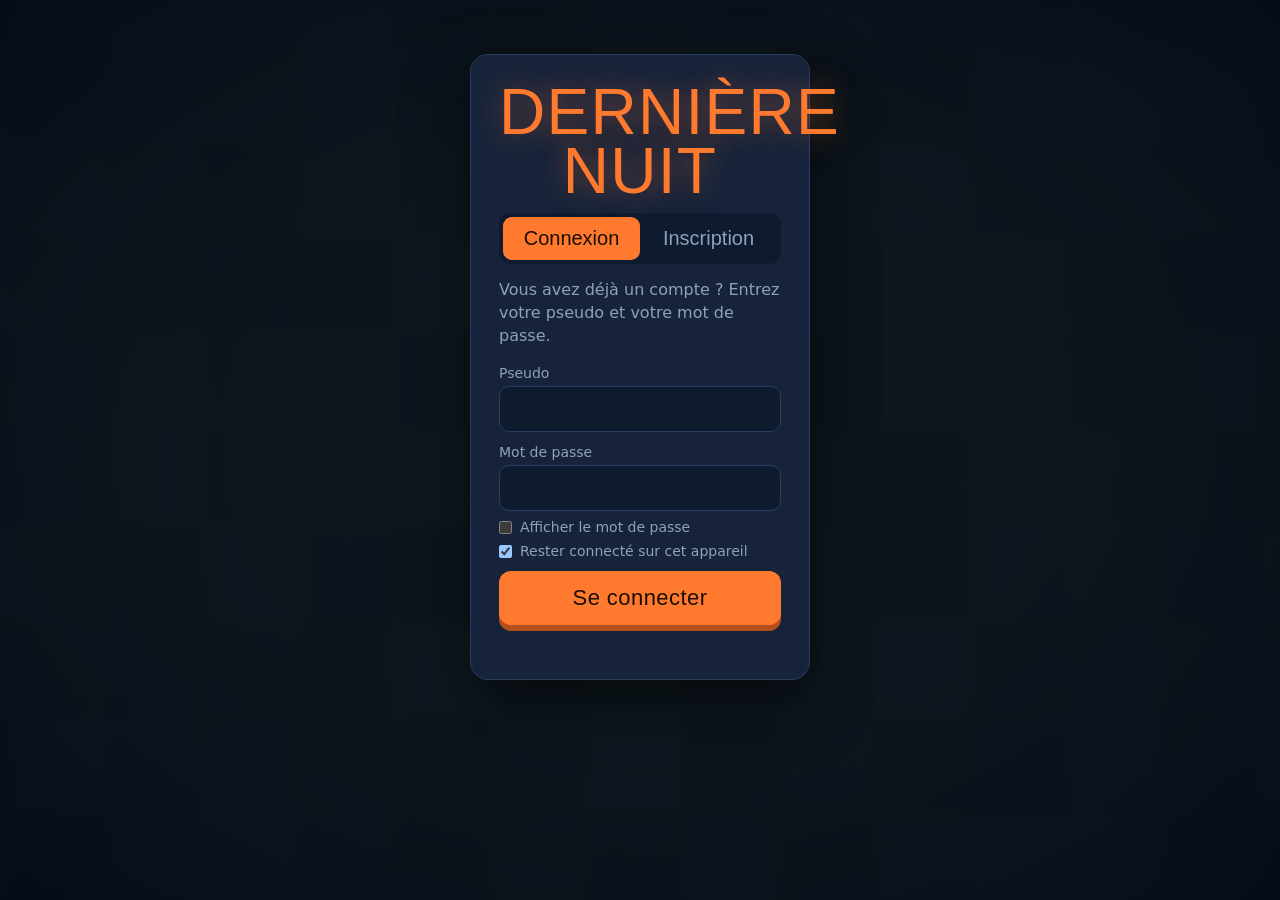
<file: index.html>
<!DOCTYPE html>
<html lang="fr"><head><meta charset="utf-8">
<meta name="viewport" content="width=device-width,initial-scale=1,user-scalable=no,viewport-fit=cover">
<title>Dernière nuit – Survie zombie</title>
<link rel="stylesheet" href="style.css">
</head><body>
<canvas id="c"></canvas><div id="vig"></div>
<div id="hud" class="hide">
  <div class="hl"><span>Zombies tués</span><b id="kl">0</b></div>
  <div class="hc"><small>Zombies restants : <b id="rem">0</b></small><div id="wv">Vague 1</div></div>
  <div class="hr"><span>Points</span><b id="sc">0</b><small>Argent <b id="cash">0</b> $</small></div>
</div>
<div id="hbot" class="hide"><small id="bon"></small><div id="wpn"></div><div id="hrow"><div id="hpb"><i id="hp"></i><em id="hpn">100 / 100</em></div><div id="pw" role="button" aria-label="Utiliser le pouvoir"><span id="pwk">Clic droit</span><canvas id="pwc" width="70" height="64"></canvas><span id="pwn">Aucun</span></div></div><div id="inv" aria-label="Armes"></div></div>
<div id="banner" class="hide"></div>
<section id="auth" class="screen">
  <div class="card auth">
    <h1>Dernière<br>nuit</h1>
    <div class="tabs"><button id="tabL" class="on">Connexion</button><button id="tabR">Inscription</button></div>
    <p class="sub" id="hintA"></p>
    <label>Pseudo<input id="pseudo" maxlength="14" autocomplete="username" spellcheck="false"></label>
    <label>Mot de passe<input id="pass" type="password" autocomplete="current-password"></label>
    <label id="lab2" class="hide">Confirmer le mot de passe<input id="pass2" type="password" autocomplete="new-password"></label>
    <label class="chk"><input type="checkbox" id="showp"> Afficher le mot de passe</label>
    <label class="chk"><input type="checkbox" id="stay" checked> Rester connecté sur cet appareil</label>
    <button id="btnLogin" class="btn">Se connecter</button>
    <p id="err" role="alert"></p>
  </div>
</section>
<section id="menu" class="screen hide">
  <div class="col">
    <div class="card wallet"><small>Mon argent</small><div class="amt"><b id="mon">0</b> <span>$</span></div><small>Gagné en tuant des zombies, en enchaînant les combos et en allant loin.</small><button class="btn ghost" data-i="b">Boutique</button><button class="btn ghost" data-i="a">Menu d’amélioration</button></div>
    <div class="card"><h2>Mon espace</h2><button class="btn ghost" data-i="p">Mon profil</button><button class="btn ghost" data-i="k">Skins</button><button class="btn ghost" data-i="t">Titres</button><button class="btn ghost" data-i="s">Statistiques</button><button class="btn ghost" data-i="g">Paramètres</button></div>
    <div class="card"><h2>Découvertes</h2><button class="btn ghost" data-i="w">Armes découvertes</button><button class="btn ghost" data-i="z">Zombies découverts</button><button class="btn ghost" data-i="q">Pouvoirs découverts</button></div>
    
  </div>
  <div class="col"><div class="card main">
    <h1>Dernière<br>nuit</h1>
    <p class="sub">Survivez aux vagues de zombies. Chaque zombie abattu rapporte des points.</p>
    <p class="note mb14">🚧 Jeu encore en développement : un peu de lags est normal, ça s’améliore à chaque mise à jour.</p>
    <div id="mav" class="mav"></div>
    <button id="btnPlay" class="btn">Jouer</button>
    <button id="btnMode" class="btn ghost modebtn" data-i="m"><b>Choisir le mode</b><small id="modeSel"></small></button>
</div>
    <div class="card"><h2>Communauté</h2><button class="btn ghost" data-i="f">Amis</button><button class="btn ghost" data-i="v">Regarder les profils</button><button class="btn ghost" data-i="h">Contacter le staff</button></div>
  </div>
  <div class="col"><div class="sqs"><button class="sq" data-i="n"><b>Info</b><small>À propos du jeu</small></button><button class="sq ciel" data-i="c"><b>Ciel SMP</b><small>Classement solo et récompenses</small></button><button class="sq wd" data-i="r"><b>Classements</b><small>Solo et Duo : tous les records</small></button><button class="sq wd how" data-i="o"><b>Comment jouer</b><small>Commandes, armes, pouvoirs et conseils</small></button></div><div class="card lb"><h2>Classement solo</h2><small class="note">Seules les parties en solo comptent.</small><small class="net"></small><ol id="lb"></ol></div></div>
</section>
<section id="over" class="screen hide">
  <div class="card"><h2>Vous êtes tombé</h2><div class="big" id="fs">0</div><p id="fd"></p><p id="fc" class="gain"></p><p id="ft" class="gain"></p>
    <button id="btnAgain" class="btn">Rejouer</button><button id="btnMenu" class="btn ghost">Menu et classement</button></div>
  </section>
<section id="pause" class="screen hide"><div class="card"><h2>Pause</h2><button id="btnResume" class="btn">Reprendre</button><button class="btn ghost snd"></button><button id="btnQuit" class="btn ghost">Abandonner (le score est gardé)</button></div></section>
<section id="perk" class="screen hide"><div class="card wide"><h2>Choisissez une amélioration</h2><p class="sub" id="perkS"></p><div id="perkL"></div></div></section>
<section id="info" class="screen hide"><div class="card wide"><h2 id="infoT"></h2><small id="infoC"></small><div id="infoBody"></div><button id="btnInfoBack" class="btn ghost">Retour au menu</button></div></section>
<script src="game.js"></script>
</body></html>
</file>
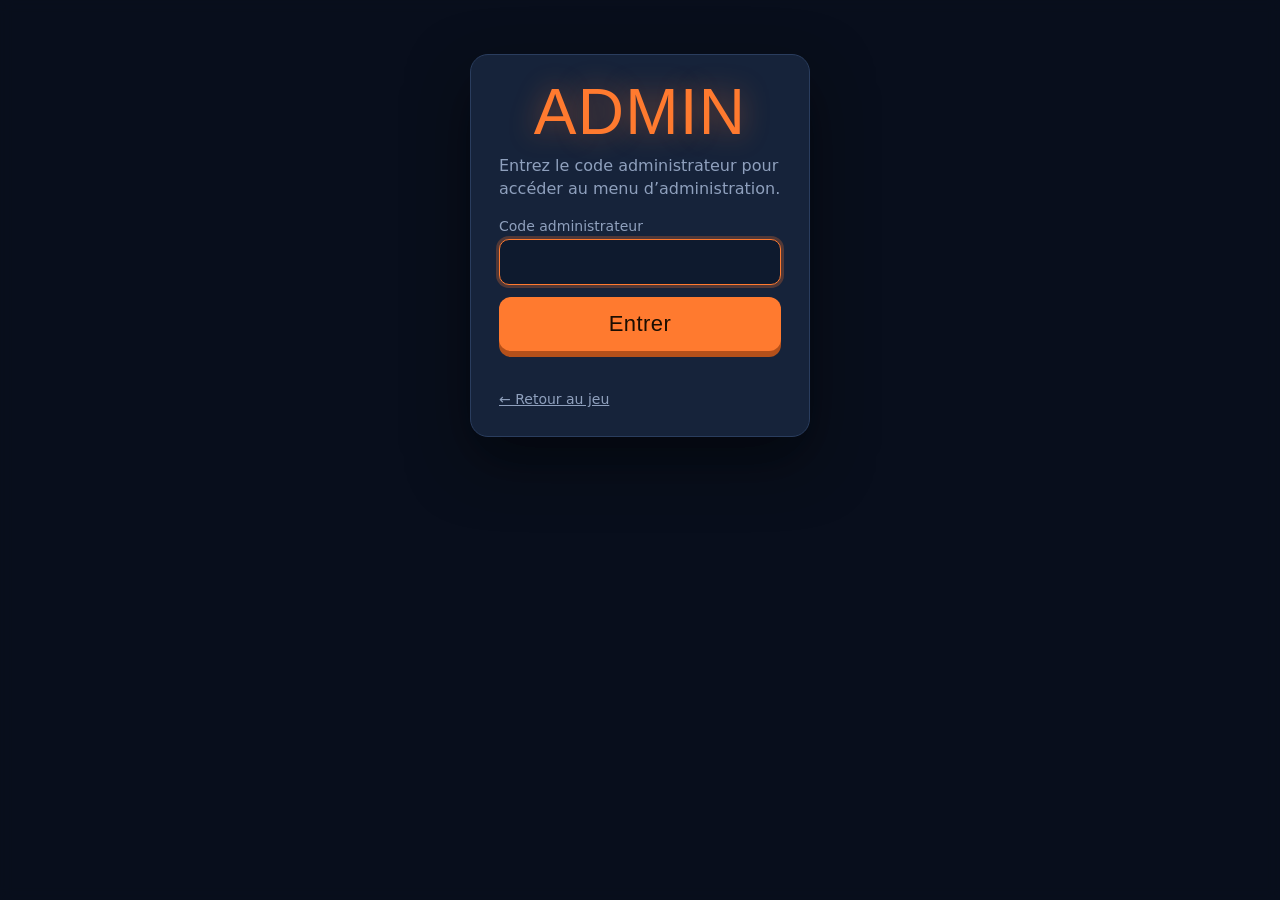
<file: admin/index.html>
<!DOCTYPE html>
<html lang="fr"><head><meta charset="utf-8">
<meta name="viewport" content="width=device-width,initial-scale=1,viewport-fit=cover">
<meta name="robots" content="noindex,nofollow">
<title>Administration – Dernière nuit</title>
<style>:root{--bg:#0d1524;--panel:#16233a;--line:#2a3d5e;--txt:#eef1f6;--mute:#8fa0bd;--acc:#ff7a2f;--acc2:#ffb347;--bad:#ff4d5e;--ok:#5fd6a0}
*{box-sizing:border-box;margin:0}
html,body{height:100%;overflow:hidden;background:var(--bg);color:var(--txt);font-family:"Segoe UI",system-ui,sans-serif;-webkit-user-select:none;user-select:none;touch-action:none}
#c{position:fixed;inset:0;width:100%;height:100%;display:block}
#vig{position:fixed;inset:0;pointer-events:none;background:radial-gradient(ellipse at center,transparent 45%,rgba(4,8,18,.78) 100%)}
.hide{display:none!important}
h1,h2,.big,.btn,#hud b,#banner{font-family:Impact,"Arial Black","Haettenschweiler",sans-serif;font-weight:400;letter-spacing:.02em}

.screen{position:fixed;inset:0;display:flex;gap:24px;align-items:center;justify-content:center;padding:20px;background:rgba(8,13,25,.72);backdrop-filter:blur(6px);overflow:auto;flex-wrap:wrap}
.card{background:var(--panel);border:1px solid var(--line);border-radius:18px;padding:28px;width:min(380px,100%);box-shadow:0 24px 60px rgba(0,0,0,.5)}
h1{font-size:64px;line-height:.92;color:var(--acc);text-transform:uppercase;text-shadow:0 0 28px rgba(255,122,47,.45);margin-bottom:12px}
h2{font-size:28px;margin-bottom:14px;color:var(--acc2)}
.sub{color:var(--mute);line-height:1.45;margin-bottom:18px}
label{display:block;font-size:14px;color:var(--mute);margin-bottom:12px}
input{display:block;width:100%;margin-top:5px;padding:12px 14px;border-radius:10px;border:1px solid var(--line);background:#0e1a2e;color:var(--txt);font-size:17px;outline:none;-webkit-user-select:text;user-select:text}
input:focus{border-color:var(--acc);box-shadow:0 0 0 3px rgba(255,122,47,.25)}
.btn{display:block;width:100%;margin-top:10px;padding:14px;border:0;border-radius:12px;background:var(--acc);color:#1a0d02;font-size:22px;cursor:pointer;box-shadow:0 6px 0 #b4501a;transition:transform .08s,box-shadow .08s}
.btn:hover{background:var(--acc2)}
.btn:active{transform:translateY(5px);box-shadow:0 1px 0 #b4501a}
.btn.ghost{background:transparent;color:var(--txt);border:1px solid var(--line);box-shadow:none;font-size:17px}
.btn.ghost:hover{border-color:var(--acc);background:transparent}
.btn:focus-visible{outline:3px solid #fff;outline-offset:3px}
.hint,.keys{font-size:13px;color:var(--mute);margin-top:12px;line-height:1.4}
#err{color:var(--bad);font-size:14px;margin-top:8px;min-height:18px}
.who{margin-bottom:6px;color:var(--mute)}.who b{color:var(--txt)}
.big{font-size:84px;color:var(--acc);line-height:1;margin-bottom:6px}
#fd{color:var(--mute);margin-bottom:10px;line-height:1.5}

.lb ol{list-style:none;padding:0;counter-reset:r}
.lb li{counter-increment:r;display:flex;gap:10px;padding:9px 10px;border-radius:9px;align-items:center}
.lb li::before{content:counter(r);width:24px;text-align:center;font-family:Impact,sans-serif;color:var(--mute)}
.lb li:nth-child(1)::before{color:#ffd24a}.lb li:nth-child(2)::before{color:#cfd6e2}.lb li:nth-child(3)::before{color:#d98b5a}
.lb li span{flex:1;overflow:hidden;text-overflow:ellipsis;white-space:nowrap}
.lb li b{font-family:Impact,sans-serif;font-weight:400;color:var(--acc2)}
.lb li.me{background:rgba(255,122,47,.16);outline:1px solid var(--acc)}
.lb .empty{color:var(--mute);display:block}.lb .empty::before{content:""}

#hud{position:fixed;top:0;left:0;right:0;display:flex;justify-content:space-between;align-items:flex-start;padding:14px 18px;pointer-events:none;gap:10px}
#hud b{font-size:38px;display:block;line-height:1;text-shadow:0 2px 10px #000}
#hud span,#hud small{font-size:12px;color:var(--mute)}
.hr{text-align:right}.hc{flex:1;max-width:320px;text-align:center}
#hpb{height:14px;border-radius:9px;background:rgba(0,0,0,.55);border:1px solid var(--line);overflow:hidden;margin-bottom:5px}
#hp{display:block;height:100%;width:100%;background:linear-gradient(90deg,var(--bad),var(--ok));transition:width .15s}
#banner{position:fixed;top:30%;left:0;right:0;text-align:center;font-size:clamp(40px,9vw,92px);color:#fff;text-shadow:0 0 30px var(--acc),0 4px 0 #000;pointer-events:none;animation:ban 2.4s ease both}
@keyframes ban{0%{opacity:0;transform:scale(1.5)}15%{opacity:1;transform:scale(1)}80%{opacity:1}100%{opacity:0}}
@media(max-width:600px){h1{font-size:48px}.card{padding:20px}}
@media(prefers-reduced-motion:reduce){#banner{animation:none}}

:root{color-scheme:dark}
#hud{padding-top:calc(14px + env(safe-area-inset-top,0px))}
#hud span{font-size:14px;color:var(--txt)}
#hud .hl{text-align:left}
#hud .hc{text-align:center}
#hud .hc small{display:block;font-size:14px;color:var(--txt)}
#hud .hc small b{display:inline;font-size:inherit;color:var(--acc2);text-shadow:none}
#wv{font-family:Impact,"Arial Black",sans-serif;font-size:34px;color:#fff;text-shadow:0 2px 10px #000}
#hbot{position:fixed;left:0;right:0;bottom:0;display:flex;flex-direction:column;align-items:center;gap:6px;padding:0 16px calc(16px + env(safe-area-inset-bottom,0px));pointer-events:none}
#hbot #hpb{width:min(440px,100%);height:18px;margin:0}
#wpn{font-family:Impact,sans-serif;font-size:20px;text-shadow:0 2px 8px #000}
#bon{color:var(--acc2);font-size:14px;min-height:16px;text-shadow:0 2px 6px #000}
.row{display:flex;gap:8px;margin-top:14px;flex-wrap:wrap}.row .btn{flex:1;min-width:110px;padding:10px;font-size:15px;margin:0}
.net{display:block;color:var(--mute);font-size:12px;margin-bottom:10px}
.wide{width:min(640px,100%)}
.cx{display:flex;gap:12px;align-items:center;padding:10px 12px;border:1px solid var(--line);border-radius:12px;margin-bottom:8px}
.cx i{width:34px;height:34px;border-radius:50%;flex:none}.cx p{color:var(--mute);font-size:13px;margin-top:2px}.cx.lock{opacity:.6}
#infoBody{max-height:54vh;overflow:auto;margin:12px 0}
#infoC{color:var(--mute);font-size:13px}
.how{padding-left:18px;line-height:1.55}.how li{margin-bottom:8px}

/* v3 */
.col{display:flex;flex-direction:column;gap:16px;width:min(380px,100%)}
.main{text-align:center}.main .who{margin-bottom:10px}
.auth{width:min(420px,100%)}.auth h1{text-align:center}
.tabs{display:flex;background:#0e1a2e;border-radius:12px;padding:4px;margin-bottom:14px}
.tabs button{flex:1;padding:10px;border:0;border-radius:9px;background:transparent;color:var(--mute);font:400 20px Impact,sans-serif;cursor:pointer}
.tabs button.on{background:var(--acc);color:#1a0d02}
label.chk{display:flex;align-items:center;gap:8px;margin-top:-4px}label.chk input{width:auto;margin:0}
#hpb{position:relative}
#hpn{position:absolute;inset:0;display:flex;align-items:center;justify-content:center;font:normal 13px Impact,sans-serif;text-shadow:0 1px 3px #000}
.grid2{display:grid;grid-template-columns:1fr 1fr;gap:8px}.grid2 .cx{margin:0;align-items:flex-start}
.cx canvas{flex:none;background:#0e1a2e;border-radius:12px;width:64px;height:64px}.cx small{display:block;color:var(--acc2);font-size:12px;margin-top:4px}
@media(max-width:700px){.grid2{grid-template-columns:1fr}}
@media(min-width:1150px){.screen{flex-wrap:nowrap;align-items:flex-start;padding-top:6vh}.card{width:340px}.col{width:340px}}

/* v4 */
.av{border-radius:50%;object-fit:cover;display:flex;align-items:center;justify-content:center;font-family:Impact,sans-serif;color:#fff;flex:none}
.mav{display:flex;justify-content:center;margin-bottom:10px}
.tiles{display:grid;grid-template-columns:repeat(2,1fr);gap:10px}
.tile{background:#0e1a2e;border:1px solid var(--line);border-radius:12px;padding:12px}
.tile b{display:block;font:400 30px Impact,sans-serif;color:var(--acc2)}.tile span{color:var(--mute);font-size:13px}
.prof{display:flex;flex-direction:column;align-items:center;gap:8px}.prof .btn{max-width:260px}
.sw{display:flex;gap:8px;flex-wrap:wrap;justify-content:center}.sw button{width:34px;height:34px;border-radius:50%;border:2px solid rgba(255,255,255,.25);cursor:pointer}

/* v5 */
.cx canvas{display:block;width:72px;height:72px}
#hrow{display:flex;align-items:center;gap:10px;width:min(520px,100%)}
#hbot #hpb{flex:1;width:auto;height:18px;margin:0}
#pw{position:relative;flex:none;width:70px;height:64px;border-radius:12px;border:2px solid var(--line);background:rgba(0,0,0,.55);pointer-events:auto;cursor:pointer;overflow:hidden}
#pwc{position:absolute;inset:0;width:100%;height:100%;display:block}
#pwk{position:absolute;left:0;right:0;top:2px;text-align:center;font-size:9px;color:var(--mute);z-index:1}
#pwn{position:absolute;left:0;right:0;bottom:2px;text-align:center;font:400 10px Impact,sans-serif;color:#fff;text-shadow:0 1px 3px #000;white-space:nowrap;overflow:hidden;text-overflow:ellipsis;padding:0 2px;z-index:1}
#pw.on{border-color:var(--acc2);box-shadow:0 0 14px rgba(255,179,71,.6);animation:pwp .8s infinite alternate}
#pw.act{border-color:var(--bad);box-shadow:0 0 16px rgba(255,77,94,.7)}
@keyframes pwp{to{box-shadow:0 0 24px rgba(255,179,71,1)}}
@media(prefers-reduced-motion:reduce){#pw.on{animation:none}}
#hud .hr small{display:block;font-size:14px;color:var(--txt)}
#hud .hr small b{display:inline;font-size:inherit;color:var(--acc2);text-shadow:none}
.gain{color:var(--acc2);margin-bottom:10px;line-height:1.5;font-size:14px}
.how-card{padding:18px 20px}.how-card h2{font-size:24px;margin-bottom:8px}
#howBox{max-height:62vh;overflow:auto}
.how{font-size:14px;line-height:1.4;padding-left:18px}.how li{margin-bottom:6px}
.btn.sm{font-size:14px;padding:8px;margin-top:6px}
@media(min-width:1150px){.how-card{width:300px}}
.mini{padding:6px 10px;border-radius:9px;border:1px solid var(--line);background:#0e1a2e;color:var(--txt);font:400 14px Impact,sans-serif;cursor:pointer;margin-top:6px}
.mini:hover:not(:disabled){border-color:var(--acc)}.mini:disabled{opacity:.55;cursor:default}
.sw button.mini{width:auto;height:auto;border-radius:9px;border:1px solid var(--line);padding:6px 10px;margin:0}
.skt{display:flex;gap:14px;align-items:flex-start;margin-bottom:14px;flex-wrap:wrap}
.skp{flex:none}.skp canvas{display:block;background:#0e1a2e;border-radius:14px}
.cust{flex:1;min-width:220px;display:flex;flex-direction:column;gap:6px;align-items:flex-start}.cust small{color:var(--mute)}.cust .sw{justify-content:flex-start}

/* v6 */
.card.wide{width:min(640px,100%)}
.col .card{width:100%}
.cert{display:inline-flex;align-items:center;justify-content:center;width:20px;height:20px;border-radius:50%;background:#2f8cff;color:#fff;font:400 10px Impact,sans-serif;font-style:normal;letter-spacing:0;box-shadow:0 0 0 2px rgba(47,140,255,.3);flex:none}
.pn .cert{width:26px;height:26px;font-size:12px}
.nm{display:inline-flex;align-items:center;gap:6px}
.wallet{text-align:center;background:linear-gradient(160deg,#1d3150,var(--panel));border-color:var(--acc)}
.wallet small{color:var(--mute);display:block;line-height:1.4}
.wallet .amt{font:400 54px/1 Impact,sans-serif;color:var(--acc2);margin:6px 0 8px;text-shadow:0 0 22px rgba(255,179,71,.35)}
.wallet .amt b{font-weight:400}.wallet .amt span{font-size:26px;color:var(--acc)}
.lb li{cursor:pointer}
.list,.ul{display:flex;flex-direction:column;gap:8px}
.list input{margin:0 0 4px}
.urow{display:flex;gap:10px;align-items:center;flex-wrap:wrap;padding:8px 10px;border:1px solid var(--line);border-radius:12px;background:#0e1a2e}
.urow .ut{flex:1;min-width:130px}.urow .ut small{display:block;color:var(--mute);font-size:12px;margin-top:2px}
.urow .mini{margin-top:0}
.ph{display:flex;gap:14px;align-items:center;justify-content:center;flex-wrap:wrap}
.pn{display:flex;align-items:center;gap:8px;font-size:30px;margin:0}
.prof .tiles{width:100%}
.prof input{max-width:320px}
.sw button.mini.on{background:var(--acc);color:#1a0d02;border-color:var(--acc)}
.perk{text-align:left;padding:12px 16px}.perk b{display:block;font:400 22px Impact,sans-serif;color:var(--acc2)}.perk small{color:var(--mute);font-size:14px}

/* v7 */
.screen,#infoBody,#howBox{touch-action:pan-y}
.sqs{display:grid;grid-template-columns:1fr 1fr;gap:12px}
.sq{aspect-ratio:1;display:flex;flex-direction:column;align-items:center;justify-content:center;gap:8px;padding:12px;text-align:center;background:var(--panel);border:1px solid var(--line);border-radius:18px;color:var(--txt);cursor:pointer;box-shadow:0 24px 60px rgba(0,0,0,.5);transition:border-color .12s,transform .08s}
.sq:hover{border-color:var(--acc)}.sq:active{transform:scale(.97)}
.sq:focus-visible{outline:3px solid #fff;outline-offset:3px}
.sq b{font:400 32px Impact,"Arial Black",sans-serif;color:var(--acc2);letter-spacing:.02em}
.sq small{color:var(--mute);font-size:13px;line-height:1.3}
.grid2 .sec{grid-column:1/-1;font:400 22px Impact,sans-serif;color:var(--acc2);margin:8px 0 0}
.grid2 .sec:first-child{margin-top:0}
.cx i.md{display:flex;align-items:center;justify-content:center;font:400 13px Impact,sans-serif;font-style:normal;color:#1a0d02}
.lb li span .rw{display:block;font-size:12px;color:var(--acc2);overflow:hidden;text-overflow:ellipsis}
.ciel,.apropos{display:flex;flex-direction:column;gap:10px;text-align:left}
.ciel .cx,.apropos .cx{margin:0}
.ciel .lb{margin-top:6px}
.note{color:var(--mute);font-size:13px;line-height:1.45}
.apropos p{line-height:1.55;color:var(--txt)}
</style>
<style>
#panel{align-items:flex-start}
.screen .card.adm{width:min(900px,100%)}
.adm h1{font-size:44px;margin-bottom:6px}
.bar{display:flex;gap:10px;align-items:center;justify-content:space-between;flex-wrap:wrap;margin-bottom:12px}
.bar .btn{width:auto;margin:0;padding:8px 16px;font-size:15px}
.urow .mini.danger{border-color:var(--bad);color:var(--bad)}
.urow .num{max-width:96px;margin:0;padding:6px 8px;font-size:14px}
.det{flex-basis:100%;display:grid;grid-template-columns:repeat(auto-fill,minmax(130px,1fr));gap:8px;margin-top:4px}
.det .tile b{font-size:22px}
.back{display:inline-block;margin-top:14px;color:var(--mute);font-size:14px}
</style></head><body>
<section id="gate" class="screen">
  <div class="card auth">
    <h1>Admin</h1>
    <p class="sub">Entrez le code administrateur pour accéder au menu d’administration.</p>
    <label>Code administrateur<input id="code" type="password" autocomplete="off" spellcheck="false"></label>
    <button id="go" class="btn">Entrer</button>
    <p id="err" role="alert"></p>
    <a class="back" href="../index.html">← Retour au jeu</a>
  </div>
</section>
<section id="panel" class="screen hide">
  <div class="card adm">
    <div class="bar"><h1>Administration</h1><button id="out" class="btn ghost">Se déconnecter</button></div>
    <small class="net" id="net"></small>
    <div class="tabs"><button id="tA" class="on">Comptes</button><button id="tT">Corbeille</button></div>
    <input id="q" placeholder="Rechercher un pseudo…" autocomplete="off">
    <p id="cnt" class="hint"></p>
    <div id="list" class="ul"></div>
    <a class="back" href="../index.html">← Retour au jeu</a>
  </div>
</section>
<script>'use strict';
/* ====== Dernière nuit : menu d'administration (page séparée, adresse /admin) ======
   Le code n'est pas écrit en clair : seule son empreinte SHA-256 est stockée ici.
   Attention : cette protection est côté navigateur. Elle masque le menu mais ne remplace pas un vrai serveur. */
const $ = id => document.getElementById(id);
const CODE_HASH = 'f5c4043d1247c3f8dfcea4796f2cab0725274fa82adbfeb9ef48a20e67eab35b';

/* ---------- SHA-256 (sans dépendance) ---------- */
function sha256(str) {
  const K = [], H = []; let n = 2, c = 0;
  while (c < 64) { let p = true; for (let i = 2; i * i <= n; i++) if (n % i === 0) { p = false; break; } if (p) { if (c < 8) H[c] = (Math.pow(n, .5) % 1 * 4294967296) | 0; K[c] = (Math.pow(n, 1 / 3) % 1 * 4294967296) | 0; c++; } n++; }
  const b = [...new TextEncoder().encode(str)], bl = b.length * 8; b.push(0x80); while (b.length % 64 !== 56) b.push(0);
  for (let i = 7; i >= 0; i--) b.push(i > 3 ? 0 : (bl >>> (i * 8)) & 255);
  const rr = (x, k) => (x >>> k) | (x << (32 - k));
  for (let o = 0; o < b.length; o += 64) {
    const w = []; for (let i = 0; i < 16; i++) w[i] = (b[o + i * 4] << 24) | (b[o + i * 4 + 1] << 16) | (b[o + i * 4 + 2] << 8) | b[o + i * 4 + 3];
    for (let i = 16; i < 64; i++) { const s0 = rr(w[i - 15], 7) ^ rr(w[i - 15], 18) ^ (w[i - 15] >>> 3), s1 = rr(w[i - 2], 17) ^ rr(w[i - 2], 19) ^ (w[i - 2] >>> 10); w[i] = (w[i - 16] + s0 + w[i - 7] + s1) | 0; }
    let [a, bb, cc, d, e, f, g, h] = H;
    for (let i = 0; i < 64; i++) {
      const S1 = rr(e, 6) ^ rr(e, 11) ^ rr(e, 25), ch = (e & f) ^ (~e & g), t1 = (h + S1 + ch + K[i] + w[i]) | 0;
      const S0 = rr(a, 2) ^ rr(a, 13) ^ rr(a, 22), mj = (a & bb) ^ (a & cc) ^ (bb & cc), t2 = (S0 + mj) | 0;
      h = g; g = f; f = e; e = (d + t1) | 0; d = cc; cc = bb; bb = a; a = (t1 + t2) | 0;
    }
    H[0] = (H[0] + a) | 0; H[1] = (H[1] + bb) | 0; H[2] = (H[2] + cc) | 0; H[3] = (H[3] + d) | 0; H[4] = (H[4] + e) | 0; H[5] = (H[5] + f) | 0; H[6] = (H[6] + g) | 0; H[7] = (H[7] + h) | 0;
  }
  return H.map(x => (x >>> 0).toString(16).padStart(8, '0')).join('');
}

/* ====== Stockage partagé (jeu + admin) ======
   1) FB_URL renseigné  -> base Firebase : tous les comptes, tous les appareils.
   2) sinon, base Claude (si la page est publiée comme artefact Claude).
   3) sinon, localStorage : comptes de CET appareil seulement. */
const FB_URL = 'https://derniere-nuit-default-rtdb.europe-west1.firebasedatabase.app';
const LK = 'dn_users_v2';
const lload = () => { try { return JSON.parse(localStorage.getItem(LK)) || {}; } catch (e) { return {}; } };
const lsave = d => { try { localStorage.setItem(LK, JSON.stringify(d)); } catch (e) {} };
let DB = null, MODE = 'local';
async function fb(m, p, body) {
  const path = p ? '/' + p : '';
  const r = await fetch(FB_URL.replace(/\/+$/, '') + path + '.json', {
    method: m,
    headers: { 'Content-Type': 'application/json' },
    body: body === undefined ? undefined : JSON.stringify(body)
  });
  if (!r.ok) throw new Error('fb ' + r.status);
  return r.json();
  }
async function initOnline() {
  if (FB_URL) { try { await fb('GET', 'players/_ping'); MODE = 'firebase'; return; } catch (e) {} }
  try { if (window.claude && claude.use) { DB = await claude.use('db'); if (DB) MODE = 'claude'; } } catch (e) { DB = null; }
}
async function getUser(k) {
  if (MODE === 'firebase') return await fb('GET', 'players/' + k);
  if (MODE === 'claude') { const s = await DB.doc('players/' + k).get(); return s.data() || null; }
  return lload()[k] || null;
}
async function putUser(k, u) {
  if (MODE === 'firebase') { await fb('PUT', 'players/' + k, u); return; }
  if (MODE === 'claude') { await DB.doc('players/' + k).set(u); return; }
  const d = lload(); d[k] = u; lsave(d);
}
async function patchUser(k, ch) {
  if (MODE === 'firebase') { await fb('PATCH', 'players/' + k, ch); return; }
  const u = (await getUser(k)) || {};
  for (const f in ch) { if (ch[f] === null) delete u[f]; else u[f] = ch[f]; }
  await putUser(k, u);
}
async function dropUser(k) {
  if (MODE === 'firebase') { await fb('DELETE', 'players/' + k); return; }
  if (MODE === 'claude') { await DB.doc('players/' + k).delete(); return; }
  const d = lload(); delete d[k]; lsave(d);
}
async function allUsers(withDel) {
  let a;
  if (MODE === 'firebase') { const o = await fb('GET', 'players'); a = o ? Object.values(o) : []; }
  else if (MODE === 'claude') { const s = await DB.collection('players').limit(500).get(); a = s.docs.map(d => d.data()); }
  else a = Object.values(lload());
  return a.filter(u => u && typeof u === 'object' && u.name && !u.purged && (withDel || !u.del));
}
async function topList(n = 10) {
  return (await allUsers(false)).sort((a, b) => (b.best || 0) - (a.best || 0) || a.name.localeCompare(b.name)).slice(0, n);
}

const keyOf = n => [...n.toLowerCase()].map(c => /[a-z0-9]/.test(c) ? c : '_' + c.charCodeAt(0).toString(36)).join('');
const everyone = () => allUsers(true);

/* ---------- Petits outils ---------- */
const fmt = n => Math.round(n || 0).toLocaleString('fr-FR');
function mk(tag, cls, txt) { const e = document.createElement(tag); if (cls) e.className = cls; if (txt != null) e.textContent = txt; return e; }
function certEl() { const c = mk('i', 'cert', 'OK'); c.title = 'Compte certifié'; return c; }
function avEl(u, s) {
  const ok = u && /^data:image\/jpeg;base64,[A-Za-z0-9+\/=]+$/.test(u.av || '');
  const e = document.createElement(ok ? 'img' : 'div'); e.className = 'av'; e.style.width = e.style.height = s + 'px';
  if (ok) e.src = u.av; else { e.textContent = (u && u.name ? u.name[0] : '?').toUpperCase(); e.style.background = /^#[0-9a-f]{6}$/i.test(u && u.col || '') ? u.col : '#2a3d5e'; e.style.fontSize = s * .5 + 'px'; }
  return e;
}
function confirmBtn(label, fn, cls) {
  const b = mk('button', 'mini ' + (cls || '') , label); let t = null;
  b.onclick = () => { if (!t) { b.textContent = 'Confirmer ?'; t = setTimeout(() => { b.textContent = label; t = null; }, 3000); return; } clearTimeout(t); t = null; b.textContent = label; fn(); };
  return b;
}
function fresh(u) { return { name: u.name, h: u.h, ip: u.ip, best: 0, games: 0, kills: 0, total: 0, dist: 0, tp: 0, shots: 0, bw: 0, money: 0, earned: 0, dw: ['pistol', 'knife'], dz: [], dp: [], os: [], sk: 'surv', sc: {}, pk: {}, zk: {}, wk: {}, cert: false, vw: [], wl: {}, pl: {}, rv: (u.rv || 0) + 1 }; }

/* ---------- Accès ---------- */
let fails = 0, lockUntil = +localStorage.getItem('dn_admin_lock') || 0, tab = 'A', open = new Set();
function setErr(t) { $('err').textContent = t; if (t && !$('panel').classList.contains('hide')) $('cnt').textContent = t; }
function unlock() { sessionStorage.setItem('dn_admin', '1'); $('gate').classList.add('hide'); $('panel').classList.remove('hide'); draw(); }
function tryCode() {
  if (Date.now() < lockUntil) return setErr('Trop d’essais. Patientez ' + Math.ceil((lockUntil - Date.now()) / 1000) + ' s.');
  if (sha256('dn-admin|' + $('code').value) === CODE_HASH) { fails = 0; setErr(''); $('code').value = ''; return unlock(); }
  if (++fails >= 5) { lockUntil = Date.now() + 60000; fails = 0; try { localStorage.setItem('dn_admin_lock', lockUntil); } catch (e) {} }
  setErr('Code incorrect.'); $('code').select();
}
$('go').onclick = tryCode; $('code').onkeydown = e => { if (e.key === 'Enter') tryCode(); };
$('out').onclick = () => { sessionStorage.removeItem('dn_admin'); $('panel').classList.add('hide'); $('gate').classList.remove('hide'); $('code').focus(); };
$('tA').onclick = () => { tab = 'A'; draw(); }; $('tT').onclick = () => { tab = 'T'; draw(); };
$('q').oninput = () => draw(true);

/* ---------- Panneau ---------- */
let ALL = [];
async function draw(keep) {
  if (!keep) { try { ALL = (await everyone()).sort((a, b) => (b.best || 0) - (a.best || 0)); } catch (e) { ALL = []; setErr('Base injoignable : ' + e.message); } }
  $('net').textContent = MODE !== 'local' ? 'Base en ligne (' + MODE + ') : tous les comptes, tous les appareils' : 'ATTENTION, base locale : seuls les comptes de ce navigateur sont visibles. Renseignez FB_URL (voir le guide).';
  const live = ALL.filter(u => !u.del), bin = ALL.filter(u => u.del);
  $('tA').classList.toggle('on', tab === 'A'); $('tT').classList.toggle('on', tab === 'T'); $('tT').textContent = 'Corbeille' + (bin.length ? ' (' + bin.length + ')' : '');
  const f = $('q').value.trim().toLowerCase(), src = (tab === 'A' ? live : bin).filter(u => u.name.toLowerCase().includes(f));
  $('cnt').textContent = tab === 'A' ? live.length + ' compte' + (live.length > 1 ? 's' : '') + ' actif' + (live.length > 1 ? 's' : '') + '. « Supprimer » envoie le compte dans la corbeille : il pourra être restauré.' : 'Comptes supprimés. Restaurez-les, ou effacez-les définitivement.';
  const ul = $('list'); ul.replaceChildren();
  src.forEach(u => ul.appendChild(tab === 'A' ? rowLive(u) : rowBin(u)));
  if (!src.length) ul.appendChild(mk('small', '', tab === 'A' ? 'Aucun compte trouvé.' : 'La corbeille est vide.'));
}
async function edit(k, fn) {
  try {
    const t = await getUser(k); if (!t) return; const old = JSON.parse(JSON.stringify(t)); fn(t); const ch = {};
    for (const f in t) if (JSON.stringify(t[f]) !== JSON.stringify(old[f])) ch[f] = t[f];
    for (const f in old) if (!(f in t)) ch[f] = null;
    if (Object.keys(ch).length) await patchUser(k, ch);
  } catch (e) { setErr('Erreur de base de données : ' + e.message); }
  await draw();
}
function nameBlock(u, extra) {
  const t = mk('div', 'ut'), n = mk('span', 'nm', u.name); if (u.cert) n.append(' ', certEl());
  t.append(n, mk('small', '', 'Record ' + (u.best || 0) + ' · ' + fmt(u.money) + ' $' + (extra || ''))); return t;
}
function rowLive(u) {
  const k = keyOf(u.name), r = mk('div', 'urow');
  const bi = mk('button', 'mini', open.has(k) ? 'Masquer' : 'Détails'); bi.onclick = () => { open.has(k) ? open.delete(k) : open.add(k); draw(true); };
  const bc = mk('button', 'mini', u.cert ? 'Retirer OK' : 'Certifier'); bc.onclick = () => edit(k, t => { t.cert = !t.cert; });
  const mi = mk('input', 'num'); mi.type = 'number'; mi.placeholder = '± argent';
  const mb = mk('button', 'mini', 'Ajouter / retirer'); mb.onclick = () => { const v = Math.max(-1e7, Math.min(1e7, Math.round(Number(mi.value) || 0))); if (v) edit(k, t => { t.money = Math.min(1e9, Math.max(0, (t.money || 0) + v)); }); };
  const rs = confirmBtn('Réinitialiser', () => edit(k, t => { Object.assign(t, fresh(t)); delete t.av; delete t.col; delete t.bio; }));
  const del = confirmBtn('Supprimer', () => edit(k, t => { t.del = Date.now(); t.rv = (t.rv || 0) + 1; }), 'danger');
  r.append(avEl(u, 38), nameBlock(u), bi, bc, mi, mb, rs, del);
  if (open.has(k)) {
    const d = mk('div', 'det'), sum = o => Object.values(o || {}).reduce((a, b) => a + b, 0);
    [['Parties', u.games || 0], ['Zombies tués', u.kills || 0], ['Meilleure vague', u.bw || 0], ['Points (total)', u.total || 0], ['Argent gagné', fmt(u.earned) + ' $'], ['Armes trouvées', (u.dw || []).length], ['Pouvoirs trouvés', (u.dp || []).length], ['Pouvoirs utilisés', sum(u.pk)], ['Vues du profil', (u.vw || []).length], ['IP secrète', u.ip ? '••••••••••' : '—']]
      .forEach(([l, v]) => { const t = mk('div', 'tile'), b = mk('b', '', v); t.append(b, mk('span', '', l));
        if (l === 'IP secrète' && u.ip) { const s = mk('button', 'mini', 'Afficher'); s.onclick = () => { const h = b.textContent.includes('•'); b.textContent = h ? u.ip : '••••••••••'; s.textContent = h ? 'Masquer' : 'Afficher'; }; t.append(s); }
        d.appendChild(t); });
    r.appendChild(d);
  }
  return r;
}
function rowBin(u) {
  const k = keyOf(u.name), r = mk('div', 'urow'), when = u.del && u.del > 1 ? ' · supprimé le ' + new Date(u.del).toLocaleDateString('fr-FR') : '';
  const re = mk('button', 'mini', 'Restaurer'); re.onclick = () => edit(k, t => { delete t.del; t.rv = (t.rv || 0) + 1; });
  const pg = confirmBtn('Effacer définitivement', async () => { try { await dropUser(k); } catch (e) { setErr('Suppression impossible : ' + e.message); } await draw(); }, 'danger');
  r.append(avEl(u, 38), nameBlock(u, when), re, pg); return r;
}

initOnline().then(() => { if (sessionStorage.getItem('dn_admin') === '1') unlock(); else $('code').focus(); });
</script>
</body></html>
</file>
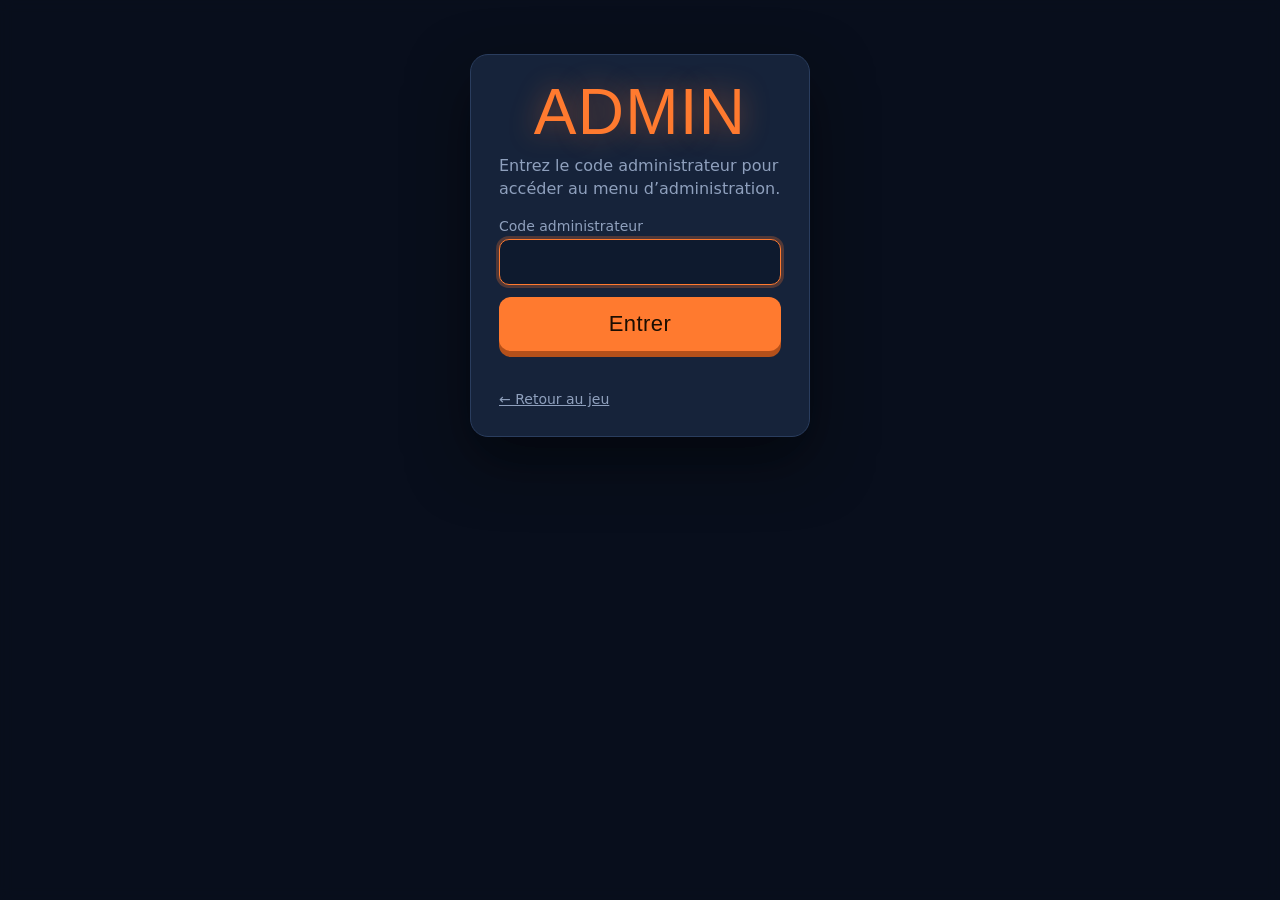
<file: Admin.html>
<!DOCTYPE html>
<html lang="fr"><head><meta charset="utf-8">
<meta name="viewport" content="width=device-width,initial-scale=1,viewport-fit=cover">
<meta name="robots" content="noindex,nofollow">
<title>Administration – Dernière nuit</title>
<style>:root{--bg:#0d1524;--panel:#16233a;--line:#2a3d5e;--txt:#eef1f6;--mute:#8fa0bd;--acc:#ff7a2f;--acc2:#ffb347;--bad:#ff4d5e;--ok:#5fd6a0}
*{box-sizing:border-box;margin:0}
html,body{height:100%;overflow:hidden;background:var(--bg);color:var(--txt);font-family:"Segoe UI",system-ui,sans-serif;-webkit-user-select:none;user-select:none;touch-action:none}
#c{position:fixed;inset:0;width:100%;height:100%;display:block}
#vig{position:fixed;inset:0;pointer-events:none;background:radial-gradient(ellipse at center,transparent 45%,rgba(4,8,18,.78) 100%)}
.hide{display:none!important}
h1,h2,.big,.btn,#hud b,#banner{font-family:Impact,"Arial Black","Haettenschweiler",sans-serif;font-weight:400;letter-spacing:.02em}

.screen{position:fixed;inset:0;display:flex;gap:24px;align-items:center;justify-content:center;padding:20px;background:rgba(8,13,25,.72);backdrop-filter:blur(6px);overflow:auto;flex-wrap:wrap}
.card{background:var(--panel);border:1px solid var(--line);border-radius:18px;padding:28px;width:min(380px,100%);box-shadow:0 24px 60px rgba(0,0,0,.5)}
h1{font-size:64px;line-height:.92;color:var(--acc);text-transform:uppercase;text-shadow:0 0 28px rgba(255,122,47,.45);margin-bottom:12px}
h2{font-size:28px;margin-bottom:14px;color:var(--acc2)}
.sub{color:var(--mute);line-height:1.45;margin-bottom:18px}
label{display:block;font-size:14px;color:var(--mute);margin-bottom:12px}
input{display:block;width:100%;margin-top:5px;padding:12px 14px;border-radius:10px;border:1px solid var(--line);background:#0e1a2e;color:var(--txt);font-size:17px;outline:none;-webkit-user-select:text;user-select:text}
input:focus{border-color:var(--acc);box-shadow:0 0 0 3px rgba(255,122,47,.25)}
.btn{display:block;width:100%;margin-top:10px;padding:14px;border:0;border-radius:12px;background:var(--acc);color:#1a0d02;font-size:22px;cursor:pointer;box-shadow:0 6px 0 #b4501a;transition:transform .08s,box-shadow .08s}
.btn:hover{background:var(--acc2)}
.btn:active{transform:translateY(5px);box-shadow:0 1px 0 #b4501a}
.btn.ghost{background:transparent;color:var(--txt);border:1px solid var(--line);box-shadow:none;font-size:17px}
.btn.ghost:hover{border-color:var(--acc);background:transparent}
.btn:focus-visible{outline:3px solid #fff;outline-offset:3px}
.hint,.keys{font-size:13px;color:var(--mute);margin-top:12px;line-height:1.4}
#err{color:var(--bad);font-size:14px;margin-top:8px;min-height:18px}
.who{margin-bottom:6px;color:var(--mute)}.who b{color:var(--txt)}
.big{font-size:84px;color:var(--acc);line-height:1;margin-bottom:6px}
#fd{color:var(--mute);margin-bottom:10px;line-height:1.5}

.lb ol{list-style:none;padding:0;counter-reset:r}
.lb li{counter-increment:r;display:flex;gap:10px;padding:9px 10px;border-radius:9px;align-items:center}
.lb li::before{content:counter(r);width:24px;text-align:center;font-family:Impact,sans-serif;color:var(--mute)}
.lb li:nth-child(1)::before{color:#ffd24a}.lb li:nth-child(2)::before{color:#cfd6e2}.lb li:nth-child(3)::before{color:#d98b5a}
.lb li span{flex:1;overflow:hidden;text-overflow:ellipsis;white-space:nowrap}
.lb li b{font-family:Impact,sans-serif;font-weight:400;color:var(--acc2)}
.lb li.me{background:rgba(255,122,47,.16);outline:1px solid var(--acc)}
.lb .empty{color:var(--mute);display:block}.lb .empty::before{content:""}

#hud{position:fixed;top:0;left:0;right:0;display:flex;justify-content:space-between;align-items:flex-start;padding:14px 18px;pointer-events:none;gap:10px}
#hud b{font-size:38px;display:block;line-height:1;text-shadow:0 2px 10px #000}
#hud span,#hud small{font-size:12px;color:var(--mute)}
.hr{text-align:right}.hc{flex:1;max-width:320px;text-align:center}
#hpb{height:14px;border-radius:9px;background:rgba(0,0,0,.55);border:1px solid var(--line);overflow:hidden;margin-bottom:5px}
#hp{display:block;height:100%;width:100%;background:linear-gradient(90deg,var(--bad),var(--ok));transition:width .15s}
#banner{position:fixed;top:30%;left:0;right:0;text-align:center;font-size:clamp(40px,9vw,92px);color:#fff;text-shadow:0 0 30px var(--acc),0 4px 0 #000;pointer-events:none;animation:ban 2.4s ease both}
@keyframes ban{0%{opacity:0;transform:scale(1.5)}15%{opacity:1;transform:scale(1)}80%{opacity:1}100%{opacity:0}}
@media(max-width:600px){h1{font-size:48px}.card{padding:20px}}
@media(prefers-reduced-motion:reduce){#banner{animation:none}}

:root{color-scheme:dark}
#hud{padding-top:calc(14px + env(safe-area-inset-top,0px))}
#hud span{font-size:14px;color:var(--txt)}
#hud .hl{text-align:left}
#hud .hc{text-align:center}
#hud .hc small{display:block;font-size:14px;color:var(--txt)}
#hud .hc small b{display:inline;font-size:inherit;color:var(--acc2);text-shadow:none}
#wv{font-family:Impact,"Arial Black",sans-serif;font-size:34px;color:#fff;text-shadow:0 2px 10px #000}
#hbot{position:fixed;left:0;right:0;bottom:0;display:flex;flex-direction:column;align-items:center;gap:6px;padding:0 16px calc(16px + env(safe-area-inset-bottom,0px));pointer-events:none}
#hbot #hpb{width:min(440px,100%);height:18px;margin:0}
#wpn{font-family:Impact,sans-serif;font-size:20px;text-shadow:0 2px 8px #000}
#bon{color:var(--acc2);font-size:14px;min-height:16px;text-shadow:0 2px 6px #000}
.row{display:flex;gap:8px;margin-top:14px;flex-wrap:wrap}.row .btn{flex:1;min-width:110px;padding:10px;font-size:15px;margin:0}
.net{display:block;color:var(--mute);font-size:12px;margin-bottom:10px}
.wide{width:min(640px,100%)}
.cx{display:flex;gap:12px;align-items:center;padding:10px 12px;border:1px solid var(--line);border-radius:12px;margin-bottom:8px}
.cx i{width:34px;height:34px;border-radius:50%;flex:none}.cx p{color:var(--mute);font-size:13px;margin-top:2px}.cx.lock{opacity:.6}
#infoBody{max-height:54vh;overflow:auto;margin:12px 0}
#infoC{color:var(--mute);font-size:13px}
.how{padding-left:18px;line-height:1.55}.how li{margin-bottom:8px}

/* v3 */
.col{display:flex;flex-direction:column;gap:16px;width:min(380px,100%)}
.main{text-align:center}.main .who{margin-bottom:10px}
.auth{width:min(420px,100%)}.auth h1{text-align:center}
.tabs{display:flex;background:#0e1a2e;border-radius:12px;padding:4px;margin-bottom:14px}
.tabs button{flex:1;padding:10px;border:0;border-radius:9px;background:transparent;color:var(--mute);font:400 20px Impact,sans-serif;cursor:pointer}
.tabs button.on{background:var(--acc);color:#1a0d02}
label.chk{display:flex;align-items:center;gap:8px;margin-top:-4px}label.chk input{width:auto;margin:0}
#hpb{position:relative}
#hpn{position:absolute;inset:0;display:flex;align-items:center;justify-content:center;font:normal 13px Impact,sans-serif;text-shadow:0 1px 3px #000}
.grid2{display:grid;grid-template-columns:1fr 1fr;gap:8px}.grid2 .cx{margin:0;align-items:flex-start}
.cx canvas{flex:none;background:#0e1a2e;border-radius:12px;width:64px;height:64px}.cx small{display:block;color:var(--acc2);font-size:12px;margin-top:4px}
@media(max-width:700px){.grid2{grid-template-columns:1fr}}
@media(min-width:1150px){.screen{flex-wrap:nowrap;align-items:flex-start;padding-top:6vh}.card{width:340px}.col{width:340px}}

/* v4 */
.av{border-radius:50%;object-fit:cover;display:flex;align-items:center;justify-content:center;font-family:Impact,sans-serif;color:#fff;flex:none}
.mav{display:flex;justify-content:center;margin-bottom:10px}
.tiles{display:grid;grid-template-columns:repeat(2,1fr);gap:10px}
.tile{background:#0e1a2e;border:1px solid var(--line);border-radius:12px;padding:12px}
.tile b{display:block;font:400 30px Impact,sans-serif;color:var(--acc2)}.tile span{color:var(--mute);font-size:13px}
.prof{display:flex;flex-direction:column;align-items:center;gap:8px}.prof .btn{max-width:260px}
.sw{display:flex;gap:8px;flex-wrap:wrap;justify-content:center}.sw button{width:34px;height:34px;border-radius:50%;border:2px solid rgba(255,255,255,.25);cursor:pointer}

/* v5 */
.cx canvas{display:block;width:72px;height:72px}
#hrow{display:flex;align-items:center;gap:10px;width:min(520px,100%)}
#hbot #hpb{flex:1;width:auto;height:18px;margin:0}
#pw{position:relative;flex:none;width:70px;height:64px;border-radius:12px;border:2px solid var(--line);background:rgba(0,0,0,.55);pointer-events:auto;cursor:pointer;overflow:hidden}
#pwc{position:absolute;inset:0;width:100%;height:100%;display:block}
#pwk{position:absolute;left:0;right:0;top:2px;text-align:center;font-size:9px;color:var(--mute);z-index:1}
#pwn{position:absolute;left:0;right:0;bottom:2px;text-align:center;font:400 10px Impact,sans-serif;color:#fff;text-shadow:0 1px 3px #000;white-space:nowrap;overflow:hidden;text-overflow:ellipsis;padding:0 2px;z-index:1}
#pw.on{border-color:var(--acc2);box-shadow:0 0 14px rgba(255,179,71,.6);animation:pwp .8s infinite alternate}
#pw.act{border-color:var(--bad);box-shadow:0 0 16px rgba(255,77,94,.7)}
@keyframes pwp{to{box-shadow:0 0 24px rgba(255,179,71,1)}}
@media(prefers-reduced-motion:reduce){#pw.on{animation:none}}
#hud .hr small{display:block;font-size:14px;color:var(--txt)}
#hud .hr small b{display:inline;font-size:inherit;color:var(--acc2);text-shadow:none}
.gain{color:var(--acc2);margin-bottom:10px;line-height:1.5;font-size:14px}
.how-card{padding:18px 20px}.how-card h2{font-size:24px;margin-bottom:8px}
#howBox{max-height:62vh;overflow:auto}
.how{font-size:14px;line-height:1.4;padding-left:18px}.how li{margin-bottom:6px}
.btn.sm{font-size:14px;padding:8px;margin-top:6px}
@media(min-width:1150px){.how-card{width:300px}}
.mini{padding:6px 10px;border-radius:9px;border:1px solid var(--line);background:#0e1a2e;color:var(--txt);font:400 14px Impact,sans-serif;cursor:pointer;margin-top:6px}
.mini:hover:not(:disabled){border-color:var(--acc)}.mini:disabled{opacity:.55;cursor:default}
.sw button.mini{width:auto;height:auto;border-radius:9px;border:1px solid var(--line);padding:6px 10px;margin:0}
.skt{display:flex;gap:14px;align-items:flex-start;margin-bottom:14px;flex-wrap:wrap}
.skp{flex:none}.skp canvas{display:block;background:#0e1a2e;border-radius:14px}
.cust{flex:1;min-width:220px;display:flex;flex-direction:column;gap:6px;align-items:flex-start}.cust small{color:var(--mute)}.cust .sw{justify-content:flex-start}

/* v6 */
.card.wide{width:min(640px,100%)}
.col .card{width:100%}
.cert{display:inline-flex;align-items:center;justify-content:center;width:20px;height:20px;border-radius:50%;background:#2f8cff;color:#fff;font:400 10px Impact,sans-serif;font-style:normal;letter-spacing:0;box-shadow:0 0 0 2px rgba(47,140,255,.3);flex:none}
.pn .cert{width:26px;height:26px;font-size:12px}
.nm{display:inline-flex;align-items:center;gap:6px}
.wallet{text-align:center;background:linear-gradient(160deg,#1d3150,var(--panel));border-color:var(--acc)}
.wallet small{color:var(--mute);display:block;line-height:1.4}
.wallet .amt{font:400 54px/1 Impact,sans-serif;color:var(--acc2);margin:6px 0 8px;text-shadow:0 0 22px rgba(255,179,71,.35)}
.wallet .amt b{font-weight:400}.wallet .amt span{font-size:26px;color:var(--acc)}
.lb li{cursor:pointer}
.list,.ul{display:flex;flex-direction:column;gap:8px}
.list input{margin:0 0 4px}
.urow{display:flex;gap:10px;align-items:center;flex-wrap:wrap;padding:8px 10px;border:1px solid var(--line);border-radius:12px;background:#0e1a2e}
.urow .ut{flex:1;min-width:130px}.urow .ut small{display:block;color:var(--mute);font-size:12px;margin-top:2px}
.urow .mini{margin-top:0}
.ph{display:flex;gap:14px;align-items:center;justify-content:center;flex-wrap:wrap}
.pn{display:flex;align-items:center;gap:8px;font-size:30px;margin:0}
.prof .tiles{width:100%}
.prof input{max-width:320px}
.sw button.mini.on{background:var(--acc);color:#1a0d02;border-color:var(--acc)}
.perk{text-align:left;padding:12px 16px}.perk b{display:block;font:400 22px Impact,sans-serif;color:var(--acc2)}.perk small{color:var(--mute);font-size:14px}

/* v7 */
.screen,#infoBody,#howBox{touch-action:pan-y}
.sqs{display:grid;grid-template-columns:1fr 1fr;gap:12px}
.sq{aspect-ratio:1;display:flex;flex-direction:column;align-items:center;justify-content:center;gap:8px;padding:12px;text-align:center;background:var(--panel);border:1px solid var(--line);border-radius:18px;color:var(--txt);cursor:pointer;box-shadow:0 24px 60px rgba(0,0,0,.5);transition:border-color .12s,transform .08s}
.sq:hover{border-color:var(--acc)}.sq:active{transform:scale(.97)}
.sq:focus-visible{outline:3px solid #fff;outline-offset:3px}
.sq b{font:400 32px Impact,"Arial Black",sans-serif;color:var(--acc2);letter-spacing:.02em}
.sq small{color:var(--mute);font-size:13px;line-height:1.3}
.grid2 .sec{grid-column:1/-1;font:400 22px Impact,sans-serif;color:var(--acc2);margin:8px 0 0}
.grid2 .sec:first-child{margin-top:0}
.cx i.md{display:flex;align-items:center;justify-content:center;font:400 13px Impact,sans-serif;font-style:normal;color:#1a0d02}
.lb li span .rw{display:block;font-size:12px;color:var(--acc2);overflow:hidden;text-overflow:ellipsis}
.ciel,.apropos{display:flex;flex-direction:column;gap:10px;text-align:left}
.ciel .cx,.apropos .cx{margin:0}
.ciel .lb{margin-top:6px}
.note{color:var(--mute);font-size:13px;line-height:1.45}
.apropos p{line-height:1.55;color:var(--txt)}
</style>
<style>
#panel{align-items:flex-start}
.screen .card.adm{width:min(900px,100%)}
.adm h1{font-size:44px;margin-bottom:6px}
.bar{display:flex;gap:10px;align-items:center;justify-content:space-between;flex-wrap:wrap;margin-bottom:12px}
.bar .btn{width:auto;margin:0;padding:8px 16px;font-size:15px}
.urow .mini.danger{border-color:var(--bad);color:var(--bad)}
.urow .num{max-width:96px;margin:0;padding:6px 8px;font-size:14px}
.det{flex-basis:100%;display:grid;grid-template-columns:repeat(auto-fill,minmax(130px,1fr));gap:8px;margin-top:4px}
.det .tile b{font-size:22px}
.back{display:inline-block;margin-top:14px;color:var(--mute);font-size:14px}

/* v9 : staff, bugs, idées */
textarea{display:block;width:100%;min-height:96px;resize:vertical;padding:12px 14px;border-radius:10px;border:1px solid var(--line);background:#0e1a2e;color:var(--txt);font:inherit;font-size:16px;outline:none;-webkit-user-select:text;user-select:text}
textarea:focus{border-color:var(--acc);box-shadow:0 0 0 3px rgba(255,122,47,.25)}
.prof .note{text-align:center;max-width:320px;margin-bottom:6px}
.ul h2{margin:6px 0 0;font-size:22px}
.post{display:flex;flex-direction:column;gap:7px;padding:10px 12px;border:1px solid var(--line);border-radius:12px;background:#0e1a2e}
.post .ph2{display:flex;gap:8px;align-items:center;flex-wrap:wrap}.post .ph2 small{color:var(--mute);font-size:12px}
.pt{white-space:pre-wrap;word-break:break-word;line-height:1.45;font-size:15px;color:var(--txt)}
.pa{display:flex;gap:8px;align-items:center;flex-wrap:wrap}.pa .mini,.rbox .mini{margin-top:0}
.rps{display:flex;flex-direction:column;gap:8px;padding-left:10px;border-left:2px solid var(--line)}
.rp{font-size:14px;line-height:1.4}.rp small{color:var(--mute);font-size:12px}.rp .pt{font-size:14px}
.rbox{display:flex;gap:8px;align-items:center}.rbox input{margin:0;padding:8px 10px;font-size:14px}
.stf{background:var(--acc);color:#1a0d02;border-radius:6px;padding:1px 7px;font:400 11px Impact,sans-serif;letter-spacing:.05em}
.chip{display:inline-block;padding:1px 8px;border-radius:999px;font-size:11px;border:1px solid var(--line);color:var(--mute)}
.chip.ok{color:var(--ok);border-color:var(--ok)}.chip.wip{color:var(--acc2);border-color:var(--acc2)}.chip.new{color:var(--bad);border-color:var(--bad)}
.mini.lk.on{background:var(--acc);color:#1a0d02;border-color:var(--acc)}
.tabs{flex-wrap:wrap}.tabs button{min-width:84px;font-size:17px}

/* v10 : messages, bugs et idées dans l'admin */
.fbar{display:flex;gap:6px;flex-wrap:wrap;margin-bottom:2px}
.fbar .mini{margin-top:0}
.mini.on{background:var(--acc);color:#1a0d02;border-color:var(--acc)}
.mini.done.on{background:var(--ok);border-color:var(--ok);color:#06251a}
.post.unread{border-color:var(--bad);box-shadow:0 0 0 1px rgba(255,77,94,.25)}
.pa small{color:var(--mute);font-size:12px}
.ferr{color:var(--bad);font-size:14px;margin:0}
.rph{display:flex;gap:8px;align-items:center;flex-wrap:wrap;margin-bottom:2px}
.rp{display:flex;flex-direction:column;gap:3px}.rp .mini{align-self:flex-start}
.rp.adm{border-left:3px solid var(--bad);margin-left:-12px;padding:6px 8px 6px 9px;background:rgba(255,77,94,.08);border-radius:0 10px 10px 0}
.rp.adm .admn{color:var(--bad);font:400 15px Impact,sans-serif;letter-spacing:.04em}
.shield{width:16px;height:16px;flex:none;color:var(--bad)}
.admtag{display:inline-flex;align-items:center;gap:4px;padding:1px 8px 1px 5px;border-radius:999px;background:linear-gradient(90deg,#c4202f,#ff4d5e);color:#fff;font:400 11px Impact,sans-serif;letter-spacing:.06em;box-shadow:0 0 8px rgba(255,77,94,.45)}
.admtag .shield{color:#fff;width:13px;height:13px}
.rbox{align-items:flex-end}
.rbox textarea{min-height:42px;height:42px;margin:0;padding:8px 10px;font-size:14px}
.rbox .mini.send{background:var(--bad);border-color:var(--bad);color:#fff}
.rbox .mini.send:hover:not(:disabled){background:#ff6a78}
</style></head><body>
<section id="gate" class="screen">
  <div class="card auth">
    <h1>Admin</h1>
    <p class="sub">Entrez le code administrateur pour accéder au menu d’administration.</p>
    <label>Code administrateur<input id="code" type="password" autocomplete="off" spellcheck="false"></label>
    <button id="go" class="btn">Entrer</button>
    <p id="err" role="alert"></p>
    <a class="back" href="../index.html">← Retour au jeu</a>
  </div>
</section>
<section id="panel" class="screen hide">
  <div class="card adm">
    <div class="bar"><h1>Administration</h1><span style="display:flex;gap:8px"><button id="rf" class="btn ghost">Actualiser</button><button id="out" class="btn ghost">Se déconnecter</button></span></div>
    <small class="net" id="net"></small>
    <div class="tabs"><button id="tA" class="on">Comptes</button><button id="tT">Corbeille</button><button id="tM">Messages</button><button id="tB">Bugs</button><button id="tI">Idées</button></div>
    <input id="q" placeholder="Rechercher un pseudo…" autocomplete="off">
    <p id="cnt" class="hint"></p>
    <div id="list" class="ul"></div>
    <a class="back" href="../index.html">← Retour au jeu</a>
  </div>
</section>
<script>'use strict';
/* ====== Dernière nuit : menu d'administration (page séparée, adresse /admin) ======
   Le code n'est pas écrit en clair : seule son empreinte SHA-256 est stockée ici.
   Attention : cette protection est côté navigateur. Elle masque le menu mais ne remplace pas un vrai serveur. */
const $ = id => document.getElementById(id);
const CODE_HASH = 'f5c4043d1247c3f8dfcea4796f2cab0725274fa82adbfeb9ef48a20e67eab35b';

/* ---------- SHA-256 (sans dépendance) ---------- */
function sha256(str) {
  const K = [], H = []; let n = 2, c = 0;
  while (c < 64) { let p = true; for (let i = 2; i * i <= n; i++) if (n % i === 0) { p = false; break; } if (p) { if (c < 8) H[c] = (Math.pow(n, .5) % 1 * 4294967296) | 0; K[c] = (Math.pow(n, 1 / 3) % 1 * 4294967296) | 0; c++; } n++; }
  const b = [...new TextEncoder().encode(str)], bl = b.length * 8; b.push(0x80); while (b.length % 64 !== 56) b.push(0);
  for (let i = 7; i >= 0; i--) b.push(i > 3 ? 0 : (bl >>> (i * 8)) & 255);
  const rr = (x, k) => (x >>> k) | (x << (32 - k));
  for (let o = 0; o < b.length; o += 64) {
    const w = []; for (let i = 0; i < 16; i++) w[i] = (b[o + i * 4] << 24) | (b[o + i * 4 + 1] << 16) | (b[o + i * 4 + 2] << 8) | b[o + i * 4 + 3];
    for (let i = 16; i < 64; i++) { const s0 = rr(w[i - 15], 7) ^ rr(w[i - 15], 18) ^ (w[i - 15] >>> 3), s1 = rr(w[i - 2], 17) ^ rr(w[i - 2], 19) ^ (w[i - 2] >>> 10); w[i] = (w[i - 16] + s0 + w[i - 7] + s1) | 0; }
    let [a, bb, cc, d, e, f, g, h] = H;
    for (let i = 0; i < 64; i++) {
      const S1 = rr(e, 6) ^ rr(e, 11) ^ rr(e, 25), ch = (e & f) ^ (~e & g), t1 = (h + S1 + ch + K[i] + w[i]) | 0;
      const S0 = rr(a, 2) ^ rr(a, 13) ^ rr(a, 22), mj = (a & bb) ^ (a & cc) ^ (bb & cc), t2 = (S0 + mj) | 0;
      h = g; g = f; f = e; e = (d + t1) | 0; d = cc; cc = bb; bb = a; a = (t1 + t2) | 0;
    }
    H[0] = (H[0] + a) | 0; H[1] = (H[1] + bb) | 0; H[2] = (H[2] + cc) | 0; H[3] = (H[3] + d) | 0; H[4] = (H[4] + e) | 0; H[5] = (H[5] + f) | 0; H[6] = (H[6] + g) | 0; H[7] = (H[7] + h) | 0;
  }
  return H.map(x => (x >>> 0).toString(16).padStart(8, '0')).join('');
}

/* ====== Stockage partagé (jeu + admin) ======
   1) FB_URL renseigné  -> base Firebase : tous les comptes, tous les appareils.
   2) sinon, base Claude (si la page est publiée comme artefact Claude).
   3) sinon, localStorage : comptes de CET appareil seulement. */
const FB_URL = 'https://derniere-nuit-default-rtdb.europe-west1.firebasedatabase.app';
const LK = 'dn_users_v2';
const lload = () => { try { return JSON.parse(localStorage.getItem(LK)) || {}; } catch (e) { return {}; } };
const lsave = d => { try { localStorage.setItem(LK, JSON.stringify(d)); } catch (e) {} };
let DB = null, MODE = 'local';
async function fb(m, p, body) {
  const path = p ? '/' + p : '';
  const r = await fetch(FB_URL.replace(/\/+$/, '') + path + '.json', {
    method: m,
    headers: { 'Content-Type': 'application/json' },
    body: body === undefined ? undefined : JSON.stringify(body)
  });
  if (!r.ok) throw new Error('fb ' + r.status);
  return r.json();
  }
async function initOnline() {
  if (FB_URL) { try { await fb('GET', 'players/_ping'); MODE = 'firebase'; return; } catch (e) {} }
  try { if (window.claude && claude.use) { DB = await claude.use('db'); if (DB) MODE = 'claude'; } } catch (e) { DB = null; }
}
async function getUser(k) {
  if (MODE === 'firebase') return await fb('GET', 'players/' + k);
  if (MODE === 'claude') { const s = await DB.doc('players/' + k).get(); return s.data() || null; }
  return lload()[k] || null;
}
async function putUser(k, u) {
  if (MODE === 'firebase') { await fb('PUT', 'players/' + k, u); return; }
  if (MODE === 'claude') { await DB.doc('players/' + k).set(u); return; }
  const d = lload(); d[k] = u; lsave(d);
}
async function patchUser(k, ch) {
  if (MODE === 'firebase') { await fb('PATCH', 'players/' + k, ch); return; }
  const u = (await getUser(k)) || {};
  for (const f in ch) { if (ch[f] === null) delete u[f]; else u[f] = ch[f]; }
  await putUser(k, u);
}
async function dropUser(k) {
  if (MODE === 'firebase') { await fb('DELETE', 'players/' + k); return; }
  if (MODE === 'claude') { await DB.doc('players/' + k).delete(); return; }
  const d = lload(); delete d[k]; lsave(d);
}
async function allUsers(withDel) {
  let a;
  if (MODE === 'firebase') { const o = await fb('GET', 'players'); a = o ? Object.values(o) : []; }
  else if (MODE === 'claude') { const s = await DB.collection('players').limit(500).get(); a = s.docs.map(d => d.data()); }
  else a = Object.values(lload());
  return a.filter(u => u && typeof u === 'object' && u.name && !u.purged && (withDel || !u.del));
}
async function topList(n = 10) {
  return (await allUsers(false)).sort((a, b) => (b.best || 0) - (a.best || 0) || a.name.localeCompare(b.name)).slice(0, n);
}

const keyOf = n => [...n.toLowerCase()].map(c => /[a-z0-9]/.test(c) ? c : '_' + c.charCodeAt(0).toString(36)).join('');
/* ---------- Données du jeu : messages au staff, bugs, idées ----------
   Même structure que le jeu :  staffmsg/{clé joueur}/{id}   posts/bug/{id}   posts/idea/{id}
   Hors Firebase : copie locale (localStorage 'dn_feed_v1'), comme dans le jeu. */
const LF = 'dn_feed_v1';
const fload = () => { try { return JSON.parse(localStorage.getItem(LF)) || {}; } catch (e) { return {}; } };
const fsave = d => { try { localStorage.setItem(LF, JSON.stringify(d)); } catch (e) {} };
const segs = p => p.split('/').filter(Boolean);
const newId = () => String(Date.now()).padStart(13, '0') + '_' + Math.random().toString(36).slice(2, 6);
async function dget(p) {
  if (MODE === 'firebase') return await fb('GET', p);
  let n = fload(); for (const k of segs(p)) { if (n == null || typeof n !== 'object') return null; n = n[k]; } return n === undefined ? null : n;
}
async function dput(p, v) {
  if (MODE === 'firebase') { await fb('PUT', p, v); return; }
  const d = fload(), a = segs(p), last = a.pop(); let n = d;
  for (const k of a) { if (!n[k] || typeof n[k] !== 'object') n[k] = {}; n = n[k]; } n[last] = v; fsave(d);
}
async function ddel(p) {
  if (MODE === 'firebase') { await fb('DELETE', p); return; }
  const d = fload(), a = segs(p), last = a.pop(); let n = d;
  for (const k of a) { if (!n || typeof n[k] !== 'object') return; n = n[k]; } if (n) delete n[last]; fsave(d);
}
const everyone = () => allUsers(true);

/* ---------- Petits outils ---------- */
const fmt = n => Math.round(n || 0).toLocaleString('fr-FR');
function mk(tag, cls, txt) { const e = document.createElement(tag); if (cls) e.className = cls; if (txt != null) e.textContent = txt; return e; }
function certEl() { const c = mk('i', 'cert', 'OK'); c.title = 'Compte certifié'; return c; }
function avEl(u, s) {
  const ok = u && /^data:image\/jpeg;base64,[A-Za-z0-9+\/=]+$/.test(u.av || '');
  const e = document.createElement(ok ? 'img' : 'div'); e.className = 'av'; e.style.width = e.style.height = s + 'px';
  if (ok) e.src = u.av; else { e.textContent = (u && u.name ? u.name[0] : '?').toUpperCase(); e.style.background = /^#[0-9a-f]{6}$/i.test(u && u.col || '') ? u.col : '#2a3d5e'; e.style.fontSize = s * .5 + 'px'; }
  return e;
}
function confirmBtn(label, fn, cls) {
  const b = mk('button', 'mini ' + (cls || '') , label); let t = null;
  b.onclick = () => { if (!t) { b.textContent = 'Confirmer ?'; t = setTimeout(() => { b.textContent = label; t = null; }, 3000); return; } clearTimeout(t); t = null; b.textContent = label; fn(); };
  return b;
}
function fresh(u) { return { name: u.name, h: u.h, ip: u.ip, best: 0, games: 0, kills: 0, total: 0, dist: 0, tp: 0, shots: 0, bw: 0, money: 0, earned: 0, dw: ['pistol', 'knife'], dz: [], dp: [], os: [], sk: 'surv', sc: {}, pk: {}, zk: {}, wk: {}, cert: false, vw: [], wl: {}, pl: {}, rv: (u.rv || 0) + 1 }; }

/* ---------- Accès ---------- */
let fails = 0, lockUntil = +localStorage.getItem('dn_admin_lock') || 0, tab = 'A', open = new Set();
function setErr(t) { $('err').textContent = t; if (t && !$('panel').classList.contains('hide')) $('cnt').textContent = t; }
function unlock() { sessionStorage.setItem('dn_admin', '1'); $('gate').classList.add('hide'); $('panel').classList.remove('hide'); draw(); }
function tryCode() {
  if (Date.now() < lockUntil) return setErr('Trop d’essais. Patientez ' + Math.ceil((lockUntil - Date.now()) / 1000) + ' s.');
  if (sha256('dn-admin|' + $('code').value) === CODE_HASH) { fails = 0; setErr(''); $('code').value = ''; return unlock(); }
  if (++fails >= 5) { lockUntil = Date.now() + 60000; fails = 0; try { localStorage.setItem('dn_admin_lock', lockUntil); } catch (e) {} }
  setErr('Code incorrect.'); $('code').select();
}
$('go').onclick = tryCode; $('code').onkeydown = e => { if (e.key === 'Enter') tryCode(); };
$('out').onclick = () => { sessionStorage.removeItem('dn_admin'); $('panel').classList.add('hide'); $('gate').classList.remove('hide'); $('code').focus(); };
['A', 'T', 'M', 'B', 'I'].forEach(k => $('t' + k).onclick = () => { tab = k; draw(true); }); $('rf').onclick = () => draw();
$('q').oninput = () => draw(true);

/* ---------- Messages, bugs et idées ---------- */
const NS = 'http://www.w3.org/2000/svg', ADMIN = 'Admin', WIP = 'En cours', MAXTXT = 500;
const fdate = t => t ? new Date(t).toLocaleString('fr-FR', { dateStyle: 'short', timeStyle: 'short' }) : '';
const KIND = { bug: { one: 'bug', many: 'bugs', done: 'Résolu' }, idea: { one: 'idée', many: 'idées', done: 'Pris en compte' } };
const TABKIND = { B: 'bug', I: 'idea' };
const FILTERS = {
  M: [['all', 'Tous'], ['new', 'Non lus'], ['read', 'Lus']],
  B: [['all', 'Tous'], ['open', 'À traiter'], ['done', 'Résolus']],
  I: [['all', 'Toutes'], ['open', 'À traiter'], ['done', 'Prises en compte']]
};
const isDone = p => p.status === KIND[p.type].done;
const rowsOf = o => Object.entries(o || {}).filter(([, v]) => v && typeof v === 'object' && v.txt && !v.del);
const byId = (a, b) => a[0] < b[0] ? -1 : 1;
let FLT = { M: 'all', B: 'all', I: 'all' }, FEEDERR = '', DRAFT = {};

async function loadFeed() {
  const [sm, ps] = await Promise.all([dget('staffmsg'), dget('posts')]);
  MSG = []; POSTS = [];
  Object.entries(sm || {}).forEach(([uk, o]) => rowsOf(o).forEach(([id, m]) => MSG.push({ ...m, id, uk, path: 'staffmsg/' + uk + '/' + id })));
  ['bug', 'idea'].forEach(t => rowsOf((ps || {})[t]).forEach(([id, p]) => POSTS.push({ ...p, id, type: t, path: 'posts/' + t + '/' + id })));
  MSG.sort((a, b) => (b.ts || 0) - (a.ts || 0));
}
function tabsUI() {
  ['A', 'T', 'M', 'B', 'I'].forEach(k => $('t' + k).classList.toggle('on', tab === k));
  const un = MSG.filter(m => !m.read).length, nb = POSTS.filter(p => p.type === 'bug' && !isDone(p)).length, ni = POSTS.filter(p => p.type === 'idea' && !isDone(p)).length;
  $('tM').textContent = 'Messages' + (un ? ' (' + un + ')' : ''); $('tB').textContent = 'Bugs' + (nb ? ' (' + nb + ')' : ''); $('tI').textContent = 'Idées' + (ni ? ' (' + ni + ')' : '');
  $('q').placeholder = tab === 'M' ? 'Rechercher un joueur ou un mot…' : tab === 'B' || tab === 'I' ? 'Rechercher un auteur ou un mot…' : 'Rechercher un pseudo…';
}
function shield() {
  const s = document.createElementNS(NS, 'svg'); s.setAttribute('viewBox', '0 0 24 24'); s.setAttribute('class', 'shield'); s.setAttribute('aria-hidden', 'true');
  const a = document.createElementNS(NS, 'path'); a.setAttribute('d', 'M12 2 4 5v6c0 5 3.4 9.4 8 11 4.6-1.6 8-6 8-11V5l-8-3z'); a.setAttribute('fill', 'currentColor');
  const b = document.createElementNS(NS, 'path'); b.setAttribute('d', 'M8.3 12.2l2.6 2.6 4.8-5'); b.setAttribute('fill', 'none'); b.setAttribute('stroke', '#16233a'); b.setAttribute('stroke-width', '2.4'); b.setAttribute('stroke-linecap', 'round'); b.setAttribute('stroke-linejoin', 'round');
  s.append(a, b); return s;
}
function admTag() { const t = mk('span', 'admtag'); t.title = 'Administrateur'; t.append(shield(), 'ADMIN'); return t; }
/* une réponse : en rouge avec le symbole admin si elle vient du staff */
function rpEl(r, del) {
  const adm = !!(r.adm || r.st), e = mk('div', 'rp' + (adm ? ' adm' : '')), h = mk('div', 'rph'), n = mk('span', 'nm');
  if (adm) { n.append(mk('b', 'admn', ADMIN)); h.append(n, admTag()); }
  else { n.append(mk('b', '', r.by || 'Joueur')); if (r.c) n.append(' ', certEl()); h.append(n); }
  h.append(mk('small', '', fdate(r.ts)));
  e.append(h, mk('div', 'pt', r.txt)); if (del) e.append(del); return e;
}
/* exécute une action, puis recharge sans perdre la position de défilement ni les brouillons */
async function act(fn, onfail) {
  const sc = $('panel').scrollTop; let err = '';
  try { await fn(); } catch (e) { err = 'Erreur de base de données : ' + e.message; if (onfail) onfail(); }
  await draw(); if (err) { FEEDERR = err; draw(true); } $('panel').scrollTop = sc;
}
function replyBox(key, fn) {
  const w = mk('div', 'rbox'), i = mk('textarea'), b = mk('button', 'mini send', 'Répondre');
  i.placeholder = 'Répondre en tant qu’admin…'; i.maxLength = MAXTXT; i.rows = 2; i.value = DRAFT[key] || '';
  i.oninput = () => { DRAFT[key] = i.value; };
  const go = () => { const x = i.value.trim().slice(0, MAXTXT); if (!x || b.disabled) return; b.disabled = true; delete DRAFT[key]; fn(x, () => { DRAFT[key] = x; }); };
  b.onclick = go; i.onkeydown = e => { if (e.key === 'Enter' && !e.shiftKey) { e.preventDefault(); go(); } };
  w.append(i, b); return w;
}
const staffReply = x => ({ by: ADMIN, txt: x, ts: Date.now(), st: 1, adm: 1 });
function repliesEl(path, rp) {
  const rps = rowsOf(rp).sort(byId); if (!rps.length) return null;
  const t = mk('div', 'rps'); rps.forEach(([id, r]) => t.append(rpEl(r, confirmBtn('Suppr.', () => act(() => ddel(path + '/rp/' + id)), 'danger')))); return t;
}
function rowMsg(m) {
  const c = mk('div', 'post' + (m.read ? '' : ' unread')), h = mk('div', 'ph2'), nm = mk('span', 'nm'); nm.append(mk('b', '', m.by || m.uk));
  h.append(nm, mk('small', '', fdate(m.ts)), mk('span', 'chip' + (m.read ? '' : ' new'), m.read ? 'Lu' : 'Nouveau'));
  c.append(h, mk('div', 'pt', m.txt));
  const rl = repliesEl(m.path, m.rp); if (rl) c.append(rl);
  c.append(replyBox(m.path, (x, fail) => act(async () => { await dput(m.path + '/rp/' + newId(), staffReply(x)); await dput(m.path + '/read', true); }, fail)));
  const a = mk('div', 'pa'), rd = mk('button', 'mini', m.read ? 'Marquer non lu' : 'Marquer lu'); rd.onclick = () => act(() => dput(m.path + '/read', !m.read));
  a.append(rd, confirmBtn('Supprimer le message', () => act(() => ddel(m.path)), 'danger')); c.append(a); return c;
}
function rowPost(p) {
  const K = KIND[p.type], c = mk('div', 'post'), h = mk('div', 'ph2'), nm = mk('span', 'nm'); nm.append(mk('b', '', p.by || '?')); if (p.c) nm.append(' ', certEl());
  h.append(nm, mk('small', '', fdate(p.ts))); if (p.status) h.append(mk('span', 'chip ' + (isDone(p) ? 'ok' : 'wip'), p.status));
  c.append(h, mk('div', 'pt', p.txt));
  /* likes */
  const lks = Object.keys(p.lk || {}), n = lks.filter(k => k !== 'staff').length, liked = lks.includes('staff'), a = mk('div', 'pa');
  const bl = mk('button', 'mini lk' + (liked ? ' on' : ''), (liked ? '♥' : '♡') + ' Aimer (staff)'); bl.onclick = () => act(() => liked ? ddel(p.path + '/lk/staff') : dput(p.path + '/lk/staff', 1));
  a.append(bl, mk('span', 'chip', n + ' like' + (n > 1 ? 's' : '') + ' joueur' + (n > 1 ? 's' : ''))); c.append(a);
  /* statut : Nouveau / En cours / Résolu (bug) ou Pris en compte (idée) */
  const s = mk('div', 'pa'); s.append(mk('small', '', 'Statut :'));
  [['', 'Nouveau'], [WIP, WIP], [K.done, '✔ ' + K.done]].forEach(([v, l]) => {
    const on = (p.status || '') === v, b = mk('button', 'mini' + (v === K.done ? ' done' : '') + (on ? ' on' : ''), l);
    b.onclick = () => act(() => (v && !on) ? dput(p.path + '/status', v) : ddel(p.path + '/status')); s.append(b);
  });
  s.append(confirmBtn('Supprimer le post', () => act(() => ddel(p.path)), 'danger')); c.append(s);
  const rl = repliesEl(p.path, p.rp); if (rl) c.append(rl);
  c.append(replyBox(p.path, (x, fail) => act(() => dput(p.path + '/rp/' + newId(), staffReply(x)), fail))); return c;
}
function drawBoard() {
  $('net').textContent = MODE === 'firebase' ? 'Base en ligne (firebase) : tous les joueurs, tous les appareils' : 'ATTENTION, base locale : seuls les messages de ce navigateur sont visibles. Renseignez FB_URL (voir le guide).';
  const f = $('q').value.trim().toLowerCase(), ul = $('list'); ul.replaceChildren();
  const bar = mk('div', 'fbar'); FILTERS[tab].forEach(([v, l]) => { const b = mk('button', 'mini' + (FLT[tab] === v ? ' on' : ''), l); b.onclick = () => { FLT[tab] = v; draw(true); }; bar.append(b); }); ul.append(bar);
  if (FEEDERR) ul.append(mk('p', 'ferr', FEEDERR));
  const pl = x => x > 1 ? 's' : '';
  if (tab === 'M') {
    const un = MSG.filter(m => !m.read).length, fl = FLT.M;
    const l = MSG.filter(m => ((m.by || '') + ' ' + m.txt).toLowerCase().includes(f) && (fl === 'all' || (fl === 'new' ? !m.read : !!m.read)));
    $('cnt').textContent = MSG.length + ' message' + pl(MSG.length) + ' reçu' + pl(MSG.length) + ' · ' + un + ' non lu' + pl(un) + '. Répondre marque le message comme lu : le joueur voit votre réponse dans le jeu.';
    l.forEach(m => ul.appendChild(rowMsg(m))); if (!l.length) ul.appendChild(mk('small', '', 'Aucun message.'));
  } else {
    const kind = TABKIND[tab], K = KIND[kind], fl = FLT[tab], all = POSTS.filter(p => p.type === kind);
    const l = all.filter(p => ((p.by || '') + ' ' + p.txt).toLowerCase().includes(f) && (fl === 'all' || (fl === 'done' ? isDone(p) : !isDone(p)))).sort((a, b) => (b.ts || 0) - (a.ts || 0));
    $('cnt').textContent = all.length + ' ' + (all.length > 1 ? K.many : K.one) + '. Vous pouvez aimer, répondre, changer le statut (' + K.done + ') ou supprimer le post. Les joueurs voient vos réponses, votre like et le statut.';
    l.forEach(p => ul.appendChild(rowPost(p))); if (!l.length) ul.appendChild(mk('small', '', 'Rien pour l’instant.'));
  }
}
/* ---------- Panneau ---------- */
let ALL = [], MSG = [], POSTS = [];
async function draw(keep) {
  if (!keep) { try { ALL = (await everyone()).sort((a, b) => (b.best || 0) - (a.best || 0)); } catch (e) { ALL = []; setErr('Base injoignable : ' + e.message); }
    FEEDERR = ''; try { await loadFeed(); } catch (e) { MSG = []; POSTS = []; FEEDERR = 'Messages injoignables : ' + e.message; } }
  tabsUI(); if (tab === 'M' || tab === 'B' || tab === 'I') return drawBoard();
  $('net').textContent = MODE !== 'local' ? 'Base en ligne (' + MODE + ') : tous les comptes, tous les appareils' : 'ATTENTION, base locale : seuls les comptes de ce navigateur sont visibles. Renseignez FB_URL (voir le guide).';
  const live = ALL.filter(u => !u.del), bin = ALL.filter(u => u.del);
  $('tA').classList.toggle('on', tab === 'A'); $('tT').classList.toggle('on', tab === 'T'); $('tT').textContent = 'Corbeille' + (bin.length ? ' (' + bin.length + ')' : '');
  const f = $('q').value.trim().toLowerCase(), src = (tab === 'A' ? live : bin).filter(u => u.name.toLowerCase().includes(f));
  $('cnt').textContent = tab === 'A' ? live.length + ' compte' + (live.length > 1 ? 's' : '') + ' actif' + (live.length > 1 ? 's' : '') + '. « Supprimer » envoie le compte dans la corbeille : il pourra être restauré.' : 'Comptes supprimés. Restaurez-les, ou effacez-les définitivement.';
  const ul = $('list'); ul.replaceChildren();
  src.forEach(u => ul.appendChild(tab === 'A' ? rowLive(u) : rowBin(u)));
  if (!src.length) ul.appendChild(mk('small', '', tab === 'A' ? 'Aucun compte trouvé.' : 'La corbeille est vide.'));
}
async function edit(k, fn) {
  try {
    const t = await getUser(k); if (!t) return; const old = JSON.parse(JSON.stringify(t)); fn(t); const ch = {};
    for (const f in t) if (JSON.stringify(t[f]) !== JSON.stringify(old[f])) ch[f] = t[f];
    for (const f in old) if (!(f in t)) ch[f] = null;
    if (Object.keys(ch).length) await patchUser(k, ch);
  } catch (e) { setErr('Erreur de base de données : ' + e.message); }
  await draw();
}
function nameBlock(u, extra) {
  const t = mk('div', 'ut'), n = mk('span', 'nm', u.name); if (u.cert) n.append(' ', certEl());
  t.append(n, mk('small', '', 'Record ' + (u.best || 0) + ' · ' + fmt(u.money) + ' $' + (extra || ''))); return t;
}
function rowLive(u) {
  const k = keyOf(u.name), r = mk('div', 'urow');
  const bi = mk('button', 'mini', open.has(k) ? 'Masquer' : 'Détails'); bi.onclick = () => { open.has(k) ? open.delete(k) : open.add(k); draw(true); };
  const pwBtn = mk('button', 'mini', 'Récupérer / MDP');
  pwBtn.onclick = async () => {
    const newPw = prompt('Nouveau mot de passe temporaire pour ' + u.name + ' :');
    if (!newPw || newPw.length < 6) { alert('Minimum 6 caractères.'); return; }
    try {
      const b = await crypto.subtle.digest('SHA-256', new TextEncoder().encode('dn1|' + k + '|' + newPw));
      const h = 's:' + [...new Uint8Array(b)].map(x => x.toString(16).padStart(2, '0')).join('');
      await edit(k, t => { t.h = h; });
      alert('Mot de passe mis à jour avec succès !\nNouveau MDP : ' + newPw);
    } catch (e) { alert('Erreur lors du changement.'); }
  };
  const bc = mk('button', 'mini', u.cert ? 'Retirer OK' : 'Certifier'); bc.onclick = () => edit(k, t => { t.cert = !t.cert; });
  const mi = mk('input', 'num'); mi.type = 'number'; mi.placeholder = '± argent';
  const mb = mk('button', 'mini', 'Ajouter / retirer'); mb.onclick = () => { const v = Math.max(-1e7, Math.min(1e7, Math.round(Number(mi.value) || 0))); if (v) edit(k, t => { t.money = Math.min(1e9, Math.max(0, (t.money || 0) + v)); }); };
  const rs = confirmBtn('Réinitialiser', () => edit(k, t => { Object.assign(t, fresh(t)); delete t.av; delete t.col; delete t.bio; }));
  const del = confirmBtn('Supprimer', () => edit(k, t => { t.del = Date.now(); t.rv = (t.rv || 0) + 1; }), 'danger');
  r.append(avEl(u, 38), nameBlock(u), bi, pwBtn, bc, mi, mb, rs, del);
  if (open.has(k)) {
    const d = mk('div', 'det'), sum = o => Object.values(o || {}).reduce((a, b) => a + b, 0);
    [['Parties', u.games || 0], ['Zombies tués', u.kills || 0], ['Meilleure vague', u.bw || 0], ['Points (total)', u.total || 0], ['Argent gagné', fmt(u.earned) + ' $'], ['Armes trouvées', (u.dw || []).length], ['Pouvoirs trouvés', (u.dp || []).length], ['Pouvoirs utilisés', sum(u.pk)], ['Vues du profil', (u.vw || []).length], ['IP secrète', u.ip ? '••••••••••' : '—']]
      .forEach(([l, v]) => { const t = mk('div', 'tile'), b = mk('b', '', v); t.append(b, mk('span', '', l));
        if (l === 'IP secrète' && u.ip) { const s = mk('button', 'mini', 'Afficher'); s.onclick = () => { const h = b.textContent.includes('•'); b.textContent = h ? u.ip : '••••••••••'; s.textContent = h ? 'Masquer' : 'Afficher'; }; t.append(s); }
        d.appendChild(t); });
    r.appendChild(d);
  }
  return r;
}
function rowBin(u) {
  const k = keyOf(u.name), r = mk('div', 'urow'), when = u.del && u.del > 1 ? ' · supprimé le ' + new Date(u.del).toLocaleDateString('fr-FR') : '';
  const re = mk('button', 'mini', 'Restaurer'); re.onclick = () => edit(k, t => { delete t.del; t.rv = (t.rv || 0) + 1; });
  const pg = confirmBtn('Effacer définitivement', async () => { try { await dropUser(k); } catch (e) { setErr('Suppression impossible : ' + e.message); } await draw(); }, 'danger');
  r.append(avEl(u, 38), nameBlock(u, when), re, pg); return r;
}

initOnline().then(() => { if (sessionStorage.getItem('dn_admin') === '1') unlock(); else $('code').focus(); });
</script>
</body></html>
</file>
<file: style.css>
:root{--bg:#0d1524;--panel:#16233a;--line:#2a3d5e;--txt:#eef1f6;--mute:#8fa0bd;--acc:#ff7a2f;--acc2:#ffb347;--bad:#ff4d5e;--ok:#5fd6a0}
*{box-sizing:border-box;margin:0}
html,body{height:100%;overflow:hidden;background:var(--bg);color:var(--txt);font-family:"Segoe UI",system-ui,sans-serif;-webkit-user-select:none;user-select:none;touch-action:none}
#c{position:fixed;inset:0;width:100%;height:100%;display:block}#c.nocur{cursor:none}
#vig{position:fixed;inset:0;pointer-events:none;background:radial-gradient(ellipse at center,transparent 45%,rgba(4,8,18,.78) 100%)}
.hide{display:none!important}
h1,h2,.big,.btn,#hud b,#banner{font-family:Impact,"Arial Black","Haettenschweiler",sans-serif;font-weight:400;letter-spacing:.02em}

.screen{position:fixed;inset:0;display:flex;gap:24px;align-items:center;justify-content:center;padding:20px;background:rgba(8,13,25,.72);backdrop-filter:blur(6px);overflow:auto;flex-wrap:wrap}
.card{background:var(--panel);border:1px solid var(--line);border-radius:18px;padding:28px;width:min(380px,100%);box-shadow:0 24px 60px rgba(0,0,0,.5)}
h1{font-size:64px;line-height:.92;color:var(--acc);text-transform:uppercase;text-shadow:0 0 28px rgba(255,122,47,.45);margin-bottom:12px}
h2{font-size:28px;margin-bottom:14px;color:var(--acc2)}
.sub{color:var(--mute);line-height:1.45;margin-bottom:18px}
label{display:block;font-size:14px;color:var(--mute);margin-bottom:12px}
input,textarea{display:block;width:100%;margin-top:5px;padding:12px 14px;border-radius:10px;border:1px solid var(--line);background:#0e1a2e;color:var(--txt);font-size:17px;outline:none;-webkit-user-select:text;user-select:text}
input:focus,textarea:focus{border-color:var(--acc);box-shadow:0 0 0 3px rgba(255,122,47,.25)}
.btn{display:block;width:100%;margin-top:10px;padding:14px;border:0;border-radius:12px;background:var(--acc);color:#1a0d02;font-size:22px;cursor:pointer;box-shadow:0 6px 0 #b4501a;transition:transform .08s,box-shadow .08s}
.btn:hover{background:var(--acc2)}
.btn:active{transform:translateY(5px);box-shadow:0 1px 0 #b4501a}
.btn.ghost{background:transparent;color:var(--txt);border:1px solid var(--line);box-shadow:none;font-size:17px}
.btn.ghost:hover{border-color:var(--acc);background:transparent}
.btn:focus-visible{outline:3px solid #fff;outline-offset:3px}
.hint,.keys{font-size:13px;color:var(--mute);margin-top:12px;line-height:1.4}
#err.ok{color:var(--ok)}
#err{color:var(--bad);font-size:14px;margin-top:8px;min-height:18px}
.who{margin-bottom:6px;color:var(--mute)}.who b{color:var(--txt)}
.big{font-size:84px;color:var(--acc);line-height:1;margin-bottom:6px}
#fd{color:var(--mute);margin-bottom:10px;line-height:1.5}

.lb ol{list-style:none;padding:0;counter-reset:r}
.lb li{counter-increment:r;display:flex;gap:10px;padding:9px 10px;border-radius:9px;align-items:center}
.lb li::before{content:counter(r);width:24px;text-align:center;font-family:Impact,sans-serif;color:var(--mute)}
.lb li:nth-child(1)::before{color:#ffd24a}.lb li:nth-child(2)::before{color:#cfd6e2}.lb li:nth-child(3)::before{color:#d98b5a}
.lb li span{flex:1;overflow:hidden;text-overflow:ellipsis;white-space:nowrap}
.lb li b{font-family:Impact,sans-serif;font-weight:400;color:var(--acc2)}
.lb li.me{background:rgba(255,122,47,.16);outline:1px solid var(--acc)}
.lb .empty{color:var(--mute);display:block}.lb .empty::before{content:""}

#hud{position:fixed;top:0;left:0;right:0;display:flex;justify-content:space-between;align-items:flex-start;padding:14px 18px;pointer-events:none;gap:10px}
#hud b{font-size:38px;display:block;line-height:1;text-shadow:0 2px 10px #000}
#hud span,#hud small{font-size:12px;color:var(--mute)}
.hr{text-align:right}.hc{flex:1;max-width:320px;text-align:center}
#hpb{height:14px;border-radius:9px;background:rgba(0,0,0,.55);border:1px solid var(--line);overflow:hidden;margin-bottom:5px}
#hp{display:block;height:100%;width:var(--hp,100%);background:linear-gradient(90deg,var(--bad),var(--ok));transition:width .15s}
#banner{position:fixed;top:30%;left:0;right:0;text-align:center;font-size:clamp(40px,9vw,92px);color:#fff;text-shadow:0 0 30px var(--acc),0 4px 0 #000;pointer-events:none}#banner.go{animation:ban 2.4s ease both}
@keyframes ban{0%{opacity:0;transform:scale(1.5)}15%{opacity:1;transform:scale(1)}80%{opacity:1}100%{opacity:0}}
@media(max-width:600px){h1{font-size:48px}.card{padding:20px}}
@media(prefers-reduced-motion:reduce){#banner.go{animation:none}}

:root{color-scheme:dark}
#hud{padding-top:calc(14px + env(safe-area-inset-top,0px))}
#hud span{font-size:14px;color:var(--txt)}
#hud .hl{text-align:left}
#hud .hc{text-align:center}
#hud .hc small{display:block;font-size:14px;color:var(--txt)}
#hud .hc small b{display:inline;font-size:inherit;color:var(--acc2);text-shadow:none}
#wv{font-family:Impact,"Arial Black",sans-serif;font-size:34px;color:#fff;text-shadow:0 2px 10px #000}
#hbot{position:fixed;left:0;right:0;bottom:0;display:flex;flex-direction:column;align-items:center;gap:6px;padding:0 16px calc(16px + env(safe-area-inset-bottom,0px));pointer-events:none}
#hbot #hpb{width:min(440px,100%);height:18px;margin:0}
#wpn{font-family:Impact,sans-serif;font-size:20px;text-shadow:0 2px 8px #000}
#bon{color:var(--acc2);font-size:14px;min-height:16px;text-shadow:0 2px 6px #000}
.row{display:flex;gap:8px;margin-top:14px;flex-wrap:wrap}.row .btn{flex:1;min-width:110px;padding:10px;font-size:15px;margin:0}
.net{display:block;color:var(--mute);font-size:12px;margin-bottom:10px}
.wide{width:min(640px,100%)}
.cx{display:flex;gap:12px;align-items:center;padding:10px 12px;border:1px solid var(--line);border-radius:12px;margin-bottom:8px}
.cx i{width:34px;height:34px;border-radius:50%;flex:none}.cx p{color:var(--mute);font-size:13px;margin-top:2px}.cx.lock{opacity:.6}
#infoBody{max-height:54vh;overflow:auto;margin:12px 0}
#infoC{color:var(--mute);font-size:13px}
.how{padding-left:18px;line-height:1.55}.how li{margin-bottom:8px}

/* v3 */
.col{display:flex;flex-direction:column;gap:16px;width:min(380px,100%)}
.main{text-align:center}.main .who{margin-bottom:10px}
.auth{width:min(420px,100%)}.auth h1{text-align:center}
.tabs{display:flex;background:#0e1a2e;border-radius:12px;padding:4px;margin-bottom:14px}
.tabs button{flex:1;padding:10px;border:0;border-radius:9px;background:transparent;color:var(--mute);font:400 20px Impact,sans-serif;cursor:pointer}
.tabs button.on{background:var(--acc);color:#1a0d02}
label.chk{display:flex;align-items:center;gap:8px;margin-top:-4px}label.chk input{width:auto;margin:0}
#hpb{position:relative}
#hpn{position:absolute;inset:0;display:flex;align-items:center;justify-content:center;font:normal 13px Impact,sans-serif;text-shadow:0 1px 3px #000}
.grid2{display:grid;grid-template-columns:1fr 1fr;gap:8px}.grid2 .cx{margin:0;align-items:flex-start}
.cx canvas{flex:none;background:#0e1a2e;border-radius:12px;width:64px;height:64px}.cx small{display:block;color:var(--acc2);font-size:12px;margin-top:4px}
@media(max-width:700px){.grid2{grid-template-columns:1fr}}
@media(min-width:1150px){.screen{flex-wrap:nowrap;align-items:flex-start;padding-top:6vh}.card{width:340px}.col{width:340px}}

/* v4 */
div.av{background:var(--bg,#2a3d5e)}
.av{width:var(--s,40px);height:var(--s,40px);font-size:calc(var(--s,40px)*.5);border-radius:50%;object-fit:cover;display:flex;align-items:center;justify-content:center;font-family:Impact,sans-serif;color:#fff;flex:none}
.mav{display:flex;justify-content:center;margin-bottom:10px}
.tiles{display:grid;grid-template-columns:repeat(2,1fr);gap:10px}
.tile{background:#0e1a2e;border:1px solid var(--line);border-radius:12px;padding:12px}
.tile b{display:block;font:400 30px Impact,sans-serif;color:var(--acc2)}.tile span{color:var(--mute);font-size:13px}
.prof{display:flex;flex-direction:column;align-items:center;gap:8px}.prof .btn{max-width:260px}
.sw{display:flex;gap:8px;flex-wrap:wrap;justify-content:center}.sw button{background:var(--c,#0e1a2e);width:34px;height:34px;border-radius:50%;border:2px solid rgba(255,255,255,.25);cursor:pointer}

/* v5 */
.cx canvas{display:block;width:72px;height:72px}
#hrow{display:flex;align-items:center;gap:10px;width:min(520px,100%)}
#hbot #hpb{flex:1;width:auto;height:18px;margin:0}
#pw{position:relative;flex:none;width:70px;height:64px;border-radius:12px;border:2px solid var(--line);background:rgba(0,0,0,.55);pointer-events:auto;cursor:pointer;overflow:hidden}
#pwc{position:absolute;inset:0;width:100%;height:100%;display:block}
#pwk{position:absolute;left:0;right:0;top:2px;text-align:center;font-size:9px;color:var(--mute);z-index:1}
#pwn{position:absolute;left:0;right:0;bottom:2px;text-align:center;font:400 10px Impact,sans-serif;color:#fff;text-shadow:0 1px 3px #000;white-space:nowrap;overflow:hidden;text-overflow:ellipsis;padding:0 2px;z-index:1}
#pw.on{border-color:var(--acc2);box-shadow:0 0 14px rgba(255,179,71,.6);animation:pwp .8s infinite alternate}
#pw.act{border-color:var(--bad);box-shadow:0 0 16px rgba(255,77,94,.7)}
@keyframes pwp{to{box-shadow:0 0 24px rgba(255,179,71,1)}}
@media(prefers-reduced-motion:reduce){#pw.on{animation:none}}
#hud .hr small{display:block;font-size:14px;color:var(--txt)}
#hud .hr small b{display:inline;font-size:inherit;color:var(--acc2);text-shadow:none}
.gain{color:var(--acc2);margin-bottom:10px;line-height:1.5;font-size:14px}
.how-card{padding:18px 20px}.how-card h2{font-size:24px;margin-bottom:8px}
#howBox{max-height:62vh;overflow:auto}
.how{font-size:14px;line-height:1.4;padding-left:18px}.how li{margin-bottom:6px}
.btn.sm{font-size:14px;padding:8px;margin-top:6px}
@media(min-width:1150px){.how-card{width:300px}}
.mini{padding:6px 10px;border-radius:9px;border:1px solid var(--line);background:#0e1a2e;color:var(--txt);font:400 14px Impact,sans-serif;cursor:pointer;margin-top:6px}
.mini:hover:not(:disabled){border-color:var(--acc)}.mini:disabled{opacity:.55;cursor:default}
.sw button.mini{width:auto;height:auto;border-radius:9px;border:1px solid var(--line);padding:6px 10px;margin:0}
.skt{display:flex;gap:14px;align-items:flex-start;margin-bottom:14px;flex-wrap:wrap}
.skp{flex:none}.skp canvas{display:block;background:#0e1a2e;border-radius:14px}
.cust{flex:1;min-width:220px;display:flex;flex-direction:column;gap:6px;align-items:flex-start}.cust small{color:var(--mute)}.cust .sw{justify-content:flex-start}

/* v6 */
.card.wide{width:min(640px,100%)}
.col .card{width:100%}
.cert{display:inline-flex;align-items:center;justify-content:center;width:20px;height:20px;border-radius:50%;background:#2f8cff;color:#fff;font:400 10px Impact,sans-serif;font-style:normal;letter-spacing:0;box-shadow:0 0 0 2px rgba(47,140,255,.3);flex:none}
.pn .cert{width:26px;height:26px;font-size:12px}
.nm{display:inline-flex;align-items:center;gap:6px}
.wallet{text-align:center;background:linear-gradient(160deg,#1d3150,var(--panel));border-color:var(--acc)}
.wallet small{color:var(--mute);display:block;line-height:1.4}
.wallet .amt{font:400 54px/1 Impact,sans-serif;color:var(--acc2);margin:6px 0 8px;text-shadow:0 0 22px rgba(255,179,71,.35)}
.wallet .amt b{font-weight:400}.wallet .amt span{font-size:26px;color:var(--acc)}
.lb li{cursor:pointer}
.list,.ul{display:flex;flex-direction:column;gap:8px}
.list input{margin:0 0 4px}
.urow{display:flex;gap:10px;align-items:center;flex-wrap:wrap;padding:8px 10px;border:1px solid var(--line);border-radius:12px;background:#0e1a2e}
.urow .ut{flex:1;min-width:130px}.urow .ut small{display:block;color:var(--mute);font-size:12px;margin-top:2px}
.urow .mini{margin-top:0}
.ph{display:flex;gap:14px;align-items:center;justify-content:center;flex-wrap:wrap}
.pn{display:flex;align-items:center;gap:8px;font-size:30px;margin:0}
.prof .tiles{width:100%}
.prof input{max-width:320px}
.sw button.mini.on{background:var(--acc);color:#1a0d02;border-color:var(--acc)}
.perk{text-align:left;padding:12px 16px}.perk b{display:block;font:400 22px Impact,sans-serif;color:var(--acc2)}.perk small{color:var(--mute);font-size:14px}

/* v7 */
.screen,#infoBody,#howBox{touch-action:pan-y}
.sqs{display:grid;grid-template-columns:1fr 1fr;gap:12px}
.sq{aspect-ratio:1;display:flex;flex-direction:column;align-items:center;justify-content:center;gap:8px;padding:12px;text-align:center;background:var(--panel);border:1px solid var(--line);border-radius:18px;color:var(--txt);cursor:pointer;box-shadow:0 24px 60px rgba(0,0,0,.5);transition:border-color .12s,transform .08s}
.sq:hover{border-color:var(--acc)}.sq:active{transform:scale(.97)}
.sq:focus-visible{outline:3px solid #fff;outline-offset:3px}
.sq b{font:400 32px Impact,"Arial Black",sans-serif;color:var(--acc2);letter-spacing:.02em}
.sq small{color:var(--mute);font-size:13px;line-height:1.3}
.grid2 .sec{grid-column:1/-1;font:400 22px Impact,sans-serif;color:var(--acc2);margin:8px 0 0}
.grid2 .sec:first-child{margin-top:0}
.cx i.md{display:flex;align-items:center;justify-content:center;font:400 13px Impact,sans-serif;font-style:normal;background:var(--c,#2a3d5e);color:var(--tc,#1a0d02)}.cx i.md.ic-snd{--c:#ffb347}
.lb li span .rw{display:block;font-size:12px;color:var(--acc2);overflow:hidden;text-overflow:ellipsis}
.ciel,.apropos{display:flex;flex-direction:column;gap:10px;text-align:left}
.ciel .cx,.apropos .cx{margin:0}
.ciel .lb{margin-top:6px}
.note{color:var(--mute);font-size:13px;line-height:1.45}
.apropos p{line-height:1.55;color:var(--txt)}

/* v8 : titres, changement d'arme */
#wpn{pointer-events:auto;cursor:pointer}
.ttl{display:inline-flex;align-items:center;padding:2px 9px;border-radius:999px;border:1px solid var(--line);background:#0e1a2e;color:var(--txt);font:400 11px Impact,"Arial Black",sans-serif;letter-spacing:.05em;white-space:nowrap;vertical-align:middle;line-height:1.5;text-shadow:none}
.ttl.lg{font-size:16px;padding:4px 16px}
.ttl.bronze{color:#e8a874;border-color:#b87333;background:rgba(184,115,51,.16)}
.ttl.silver{color:#e3e8f0;border-color:#a8b2c4;background:rgba(168,178,196,.16)}
.ttl.green{color:#5fd6a0;border-color:#3f9a74;background:rgba(95,214,160,.12)}
.ttl.blue{color:#7fb8ff;border-color:#4a86d0;background:rgba(127,184,255,.12)}
.ttl.purple{color:#c9a0ff;border-color:#8a5ad0;background:rgba(181,124,255,.14);box-shadow:0 0 8px rgba(181,124,255,.3)}
.ttl.red{color:#ff8a96;border-color:#d04050;background:rgba(255,77,94,.13)}
.ttl.gold{color:#ffd24a;border-color:#ffd24a;background:rgba(255,210,74,.13);box-shadow:0 0 10px rgba(255,210,74,.35)}
.ttl.fire{color:#fff;border-color:#ffb347;background:linear-gradient(90deg,#ff4d2e,#ff9a3c,#ffd24a);text-shadow:0 1px 2px rgba(0,0,0,.55);box-shadow:0 0 12px rgba(255,122,47,.55)}
.ttl.ice{color:#06223a;border-color:#bff3ff;background:linear-gradient(90deg,#7fe3ff,#b8d4ff,#7fe3ff);box-shadow:0 0 12px rgba(127,227,255,.5)}
.ttl.toxic{color:#10230a;border-color:#d7f58a;background:linear-gradient(90deg,#7fd24a,#d7f58a);box-shadow:0 0 12px rgba(155,210,74,.5)}
.ttl.blood{color:#ffd6da;border-color:#ff4d5e;background:linear-gradient(90deg,#5a0a14,#a3121f);box-shadow:0 0 12px rgba(255,77,94,.55);text-shadow:0 1px 2px #000}
.ttl.shadow{color:#cbb8ff;border-color:#6a4fd0;background:linear-gradient(90deg,#14101f,#2a1f4a);box-shadow:0 0 10px rgba(106,79,208,.5)}
.ttl.cert{color:#fff;border-color:#8cc0ff;background:linear-gradient(90deg,#1f5fd0,#2f8cff);box-shadow:0 0 10px rgba(47,140,255,.5)}
.ttl.royal{color:#3a2400;border-color:#fff1b0;background:linear-gradient(110deg,#b8860b,#ffe27a,#b8860b);background-size:200% 100%;animation:shine 3s linear infinite;box-shadow:0 0 14px rgba(255,210,74,.6)}
.ttl.rainbow{color:#14101a;border-color:#fff;background:linear-gradient(90deg,#ff4d5e,#ffb347,#ffd24a,#5fd6a0,#7fb8ff,#b57cff,#ff4d5e);background-size:200% 100%;animation:shine 3s linear infinite;box-shadow:0 0 14px rgba(181,124,255,.5)}
@keyframes shine{to{background-position:200% 0}}
@media(prefers-reduced-motion:reduce){.ttl.royal,.ttl.rainbow{animation:none}}
.trow{display:flex;gap:12px;align-items:center;flex-wrap:wrap;padding:10px 12px;border:1px solid var(--line);border-radius:12px;background:#0e1a2e}
.trow.on{border-color:var(--acc);box-shadow:0 0 0 1px var(--acc)}
.trow>.ttl{flex:none;min-width:120px;justify-content:center}
.trow .tx{flex:1;min-width:150px}.trow .tx small{display:block;color:var(--mute);font-size:12px;margin-top:3px}
.trow .tx small:first-child{color:var(--txt);font-size:13px;margin-top:0}
.trow .tx .okt{color:var(--ok)}
.trow .mini{margin-top:0}
.trow.lock>.ttl{filter:grayscale(1);opacity:.5;animation:none;box-shadow:none}
.pbar{height:6px;border-radius:4px;background:#1c2a44;margin-top:6px;overflow:hidden}.pbar i{display:block;height:100%;width:var(--w,0);background:var(--acc);border-radius:4px}
.sw button.tb{width:auto;height:auto;border-radius:10px;border:1px solid var(--line);background:#0e1a2e;padding:5px 6px}
.sw button.tb.on{border-color:var(--acc);box-shadow:0 0 0 2px rgba(255,122,47,.4)}

/* v9 : contacter le staff */
textarea{font-family:inherit;resize:vertical;min-height:90px;-webkit-user-select:text;user-select:text}
.staff{display:flex;flex-direction:column;gap:10px;text-align:left}
.staff h2{margin:10px 0 0;font-size:22px}
.staff .perk{margin:0}
.cmp{display:flex;flex-direction:column;gap:6px}.cmp .btn{margin-top:2px}
.ferr{color:var(--bad);font-size:13px;min-height:16px}
.fp{border:1px solid var(--line);border-radius:14px;background:#0e1a2e;padding:12px;display:flex;flex-direction:column;gap:8px}
.fph{display:flex;align-items:center;gap:10px}.fpn{flex:1;min-width:0}.fpn small{display:block;color:var(--mute);font-size:12px}
.fpt{white-space:pre-wrap;overflow-wrap:anywhere;line-height:1.45;color:var(--txt)}
.fpa{display:flex;gap:8px;flex-wrap:wrap;align-items:center}.fpa .mini{margin-top:0}.mini.on{background:var(--acc);color:#1a0d02;border-color:var(--acc)}
.reps{display:flex;flex-direction:column;gap:8px;margin-left:14px;padding-left:12px;border-left:2px solid var(--line)}.reps:empty{display:none}
.rep{display:flex;flex-direction:column;gap:6px}.rep .fph{gap:8px}.rep .mini{align-self:flex-start;margin-top:0}
.fp>.rep{margin-left:14px;padding-left:12px;border-left:2px solid #2f8cff}
.stf{display:inline-flex;align-items:center;padding:1px 8px;border-radius:999px;background:linear-gradient(90deg,#1f5fd0,#2f8cff);color:#fff;font:400 10px Impact,sans-serif;letter-spacing:.05em;box-shadow:0 0 8px rgba(47,140,255,.5)}
.stt{padding:2px 10px;border-radius:999px;border:1px solid var(--ok);color:var(--ok);font:400 11px Impact,sans-serif}

/* v10 : inventaire d'armes dans le HUD */
#wpn{display:none}
#inv{display:flex;flex-wrap:wrap;justify-content:center;gap:4px;width:min(520px,100%);padding:4px;border-radius:12px;background:rgba(8,13,25,.78);border:1px solid rgba(42,61,94,.7);pointer-events:auto}
#inv:empty{display:none}
#inv .ic{display:flex;align-items:center;gap:5px;padding:2px 7px 2px 5px;border-radius:8px;border:1px solid transparent;background:rgba(22,35,58,.75);color:var(--mute);font-size:10px;line-height:1.3;cursor:pointer;touch-action:manipulation;transition:border-color .12s,box-shadow .12s,color .12s,background .12s}
#inv .ic:hover{border-color:var(--line);color:var(--txt)}
#inv .ik{font-style:normal;font-size:9px;color:var(--wc,var(--acc2));opacity:.85;min-width:7px;text-align:center}
#inv .in{white-space:nowrap;max-width:110px;overflow:hidden;text-overflow:ellipsis}
#inv .ia{font:400 11px Impact,sans-serif;color:var(--txt);letter-spacing:.03em;min-width:12px;text-align:right}
#inv .ic.sel{border-color:var(--acc2);color:#fff;background:rgba(40,60,96,.92);box-shadow:0 0 0 1px var(--acc2),0 0 10px rgba(255,179,71,.4)}
@supports (color:color-mix(in srgb,red,blue)){#inv .ic.sel{border-color:var(--wc,var(--acc2));box-shadow:0 0 0 1px var(--wc,var(--acc2)),0 0 12px color-mix(in srgb,var(--wc,#ffb347) 55%,transparent)}}
#inv .ic.low .ia{color:var(--bad)}

/* v11 : modes de jeu */
.modebtn{text-align:center;padding:10px 14px}
.modebtn b{display:block;font:400 22px Impact,"Arial Black",sans-serif;color:var(--txt);letter-spacing:.02em}
.modebtn small{display:block;margin-top:3px;color:var(--acc2);font-size:13px}
.modes{padding:8px 6px}
.modes .sqs{grid-template-columns:repeat(auto-fit,minmax(240px,300px));justify-content:center}
.sq.mode{justify-content:flex-start;gap:6px;padding:10px}
.sq.mode canvas{width:100%;height:auto;display:block;border-radius:12px;border:1px solid var(--line)}
.sq.mode b{font-size:26px}
.sq.mode .mtag{margin-top:auto;font:400 12px Impact,sans-serif;letter-spacing:.05em;color:var(--mute);border:1px solid var(--line);border-radius:999px;padding:2px 14px}
.sq.mode.on{border-color:var(--acc);box-shadow:0 0 0 2px var(--acc),0 0 26px rgba(255,122,47,.35)}
.sq.mode.on .mtag{background:var(--acc);color:#1a0d02;border-color:var(--acc)}

/* v12 : amis */
.ftabs button{font-size:17px;padding:10px 4px}
.fsec{font:400 20px Impact,sans-serif;color:var(--acc2);margin:10px 0 2px}
.fsec:first-child{margin-top:0}
.fbar{display:flex;flex-direction:column;align-items:center;gap:8px;width:100%;max-width:420px}
.fbar .row{width:100%;margin-top:0}
.urow .stt{white-space:nowrap}
/* v13 : salon duo, modes élargis, stats par mode */
.card.wide.xl{width:min(980px,100%)}
.modes .sqs{grid-template-columns:repeat(auto-fit,minmax(300px,440px));justify-content:center;gap:18px}
.sq.mode{gap:10px;padding:14px}.sq.mode b{font-size:34px}.sq.mode small{font-size:15px}
.sq.mode .mtag{font-size:14px;padding:4px 22px}
.sq.mode:hover canvas{filter:brightness(1.12)}
.tiles .sec{grid-column:1/-1;font:400 22px Impact,sans-serif;color:var(--acc2);margin:12px 0 0}.tiles .sec:first-child{margin-top:0}
.lobby{display:flex;flex-direction:column;gap:14px}
.vs{display:grid;grid-template-columns:1fr auto 1fr;gap:10px;align-items:stretch}
.vsm{align-self:center;font:400 38px Impact,sans-serif;color:var(--acc);text-shadow:0 0 20px rgba(255,122,47,.5)}
.pc{position:relative;display:flex;flex-direction:column;align-items:center;gap:8px;padding:32px 12px 16px;text-align:center;border:1px solid var(--line);border-radius:18px;background:radial-gradient(circle at 50% 30%,#1d3150,#0e1a2e 72%);transition:border-color .2s,box-shadow .2s}
.pc.rdy{border-color:var(--ok);box-shadow:0 0 0 1px var(--ok),0 0 26px rgba(95,214,160,.25)}
.pc.empty{border-style:dashed;background:#0e1a2e;justify-content:center;min-height:250px;color:var(--mute)}
.pc .role{position:absolute;top:10px;left:12px;font:400 11px Impact,sans-serif;letter-spacing:.08em;color:var(--acc2);border:1px solid var(--acc);border-radius:999px;padding:1px 10px}
.pc .pskin canvas{display:block;filter:drop-shadow(0 8px 10px rgba(0,0,0,.55))}
.pc .ptop{display:flex;align-items:center;gap:8px;flex-wrap:wrap;justify-content:center}
.pc .nm{font:400 22px Impact,sans-serif;letter-spacing:.02em}
.pc small,.lh{color:var(--mute)}
.pc .qm{width:100px;height:100px;border-radius:50%;border:2px dashed var(--line);display:flex;align-items:center;justify-content:center;font:400 46px Impact,sans-serif;color:var(--line)}
.stt.no{border-color:var(--line);color:var(--mute)}
.btn.okb{border-color:var(--ok);color:var(--ok)}
.lh{text-align:center}
@media(max-width:560px){.vs{grid-template-columns:1fr}.vsm{display:none}}
.sq.ciel{background:linear-gradient(160deg,#1c4e9e,#2d86e0 60%,#59b4ff);border-color:#8fcfff;box-shadow:0 24px 60px rgba(20,80,170,.45)}.sq.ciel:hover{border-color:#fff;filter:brightness(1.08)}.sq.ciel b{color:#fff;text-shadow:0 2px 8px rgba(0,30,90,.5)}.sq.ciel small{color:#dff0ff}
.sq.wd{grid-column:1/-1;aspect-ratio:auto;padding:18px}
#perk,#pause{backdrop-filter:none;background:rgba(8,13,25,.82)}

/* v14 : page Comment jouer */
.sq.how{background:linear-gradient(160deg,#2a1c14,#3a2314 55%,#5a3015);border-color:var(--acc)}
.sq.how:hover{border-color:var(--acc2);filter:brightness(1.1)}
.sq.how::before{content:"?";display:flex;align-items:center;justify-content:center;width:46px;height:46px;border-radius:50%;background:var(--acc);color:#1a0d02;font:400 30px Impact,sans-serif;box-shadow:0 0 0 4px rgba(255,122,47,.25),0 0 22px rgba(255,122,47,.45)}
#infoBody.hw{max-height:68vh;display:flex;flex-direction:column;gap:16px;padding-right:4px}
.hw-hero{flex:none;border-radius:16px;padding:22px;border:1px solid var(--acc);background:radial-gradient(ellipse at 90% 0%,rgba(255,122,47,.38),transparent 60%),linear-gradient(160deg,#1d3150,#0e1a2e)}
.hw-hero b{display:block;font:400 36px/1 Impact,sans-serif;color:#fff;text-transform:uppercase;text-shadow:0 0 24px rgba(255,122,47,.5)}
.hw-hero p{color:var(--mute);margin-top:8px;line-height:1.5;max-width:62ch}
.hw-tabs{flex:none;display:flex;gap:6px;overflow-x:auto;padding:4px;background:#0e1a2e;border:1px solid var(--line);border-radius:14px;position:sticky;top:0;z-index:2;scrollbar-width:none}
.hw-tabs button{flex:1 0 auto;padding:10px 16px;border:0;border-radius:10px;background:transparent;color:var(--mute);font:400 18px Impact,sans-serif;cursor:pointer;white-space:nowrap}
.hw-tabs button:hover{color:var(--txt)}.hw-tabs button.on{background:var(--acc);color:#1a0d02}
.hw-p{display:flex;flex-direction:column;gap:14px;animation:hwin .3s ease both}
@keyframes hwin{from{opacity:0;transform:translateY(8px)}}
@media(prefers-reduced-motion:reduce){.hw-p{animation:none}}
.hw-h{display:flex;align-items:center;gap:10px;margin-top:6px;font:400 24px Impact,sans-serif;color:var(--acc2)}
.hw-h::after{content:"";flex:1;height:1px;background:linear-gradient(90deg,var(--line),transparent)}
.hw-grid{display:grid;grid-template-columns:repeat(auto-fit,minmax(260px,1fr));gap:12px}
.hw-c{display:flex;gap:14px;align-items:flex-start;padding:14px;border:1px solid var(--line);border-left:3px solid var(--ac,var(--acc));border-radius:14px;background:#0e1a2e}
.hw-c.k{flex-direction:column;gap:2px}
.hw-c h4{font:400 20px Impact,sans-serif;color:var(--txt);margin-bottom:4px}
.hw-c p{color:var(--mute);font-size:14px;line-height:1.5}.hw-c p b{color:var(--txt);font-weight:600}
.hw-c canvas{flex:none;width:56px;height:56px;border-radius:12px;background:var(--panel)}
.hw-m{display:block;margin-top:6px;color:var(--acc2);font-size:12px}
.kcs{display:flex;flex-wrap:wrap;gap:5px;align-items:center;margin-bottom:8px}
.kcs i{font-style:normal;color:var(--mute);font-size:12px;padding:0 2px}
.kc{display:inline-flex;align-items:center;justify-content:center;min-width:30px;height:30px;padding:0 10px;border-radius:8px;border:1px solid #3b5380;border-bottom-width:3px;background:linear-gradient(#22375a,#182942);color:var(--txt);font:600 13px "Segoe UI",system-ui,sans-serif}
.hw-tips{list-style:none;padding:0;counter-reset:t;display:grid;gap:8px}
.hw-tips li{counter-increment:t;display:flex;gap:12px;align-items:flex-start;padding:10px 12px;border:1px solid var(--line);border-radius:12px;background:#0e1a2e;color:var(--mute);font-size:14px;line-height:1.5}
.hw-tips li::before{content:counter(t);flex:none;width:26px;height:26px;border-radius:50%;background:var(--acc);color:#1a0d02;font:400 15px/26px Impact,sans-serif;text-align:center}
.hw-tips b{color:var(--txt)}
.hw-note{padding:12px 14px;border-radius:12px;border:1px dashed var(--acc);background:rgba(255,122,47,.08);font-size:14px;line-height:1.5}
.hw-chips{display:flex;flex-wrap:wrap;gap:8px}
.hw-chip{display:inline-flex;gap:8px;align-items:center;padding:5px 12px;border-radius:999px;border:1px solid var(--line);background:#0e1a2e;font-size:13px}
.hw-chip b{font:400 14px Impact,sans-serif;color:var(--acc2)}.hw-chip.hot{border-color:var(--acc)}

/* v15 : styles sortis du JavaScript (le JS ne donne plus que des valeurs : --s, --c, --w, --hp…) */
.mb14{margin-bottom:14px}
.row.flat{margin-top:0}
.dav{display:flex;flex:none}
.dav .av+.av{margin-left:-9px;outline:2px solid var(--panel)}
canvas.sz{width:var(--s);height:var(--s)}
.invbox{position:fixed;top:12px;left:50%;transform:translateX(-50%);z-index:99;background:var(--panel);border:1px solid var(--acc);border-radius:12px;padding:12px 16px;display:flex;gap:10px;align-items:center;box-shadow:0 8px 30px #000a}

/* ---------- Menu « Choisir le mode » : plus large, tous les modes visibles sur une seule page ---------- */
/* Menu « Choisir le mode » : plus large, tous les modes visibles sur une seule page */
#info .card.xl{width:min(1280px,96vw)!important;max-width:none!important}
#infoBody.modes{max-height:none!important;overflow:visible!important}
#infoBody.modes .sqs{display:grid!important;grid-template-columns:repeat(4,minmax(0,1fr))!important;gap:18px!important;width:100%!important;margin:10px 0 14px!important}
#infoBody.modes .sq.mode{display:flex!important;flex-direction:column!important;align-items:stretch!important;justify-content:flex-start!important;height:auto!important;min-height:0!important;aspect-ratio:auto!important;padding:0!important;overflow:hidden!important;text-align:left!important;border-radius:20px!important;border:1px solid rgba(255,255,255,.12)!important;background:linear-gradient(180deg,rgba(255,255,255,.06),rgba(255,255,255,.02))!important;box-shadow:0 10px 30px rgba(0,0,0,.45)!important;transition:transform .18s ease,box-shadow .18s ease,border-color .18s ease!important;cursor:pointer}
#infoBody.modes .sq.mode:hover{transform:translateY(-5px);border-color:rgba(255,150,70,.65)!important;box-shadow:0 16px 38px rgba(0,0,0,.55),0 0 0 1px rgba(255,150,70,.35)!important}
#infoBody.modes .sq.mode.on{border-color:#ff9a46!important;box-shadow:0 0 0 2px rgba(255,154,70,.55),0 16px 40px rgba(255,122,47,.22)!important}
#infoBody.modes .sq.mode canvas{display:block;width:100%!important;height:auto!important;aspect-ratio:8/5;max-height:30vh;object-fit:cover;border-bottom:1px solid rgba(255,255,255,.1)}
#infoBody.modes .sq.mode b{display:block;margin:16px 20px 4px;font-size:1.3rem;letter-spacing:.2px}
#infoBody.modes .sq.mode small{display:block;margin:0 20px 14px;opacity:.78;line-height:1.35}
#infoBody.modes .sq.mode .mtag{display:inline-block!important;align-self:flex-start;margin:auto 20px 18px!important;padding:7px 16px;border-radius:999px;font-size:.85rem;font-weight:700;background:rgba(255,255,255,.1);border:1px solid rgba(255,255,255,.18)}
#infoBody.modes .sq.mode.on .mtag{background:#ff7a2f;border-color:#ff7a2f;color:#190b02}
@media (max-width:1100px){#infoBody.modes .sqs{grid-template-columns:repeat(2,minmax(0,1fr))!important}}
@media (max-width:700px){#infoBody.modes .sqs{grid-template-columns:1fr!important}#infoBody.modes .sq.mode canvas{max-height:none}}
/* Mode Tower Defense : accent jaune (dalles de tourelles) */
#infoBody.modes .sq.mode.m-tower:hover{border-color:rgba(255,210,74,.7)!important;box-shadow:0 16px 38px rgba(0,0,0,.55),0 0 0 1px rgba(255,210,74,.35)!important}
#infoBody.modes .sq.mode.m-tower.on{border-color:#ffd24a!important;box-shadow:0 0 0 2px rgba(255,210,74,.55),0 16px 40px rgba(255,210,74,.18)!important}
#infoBody.modes .sq.mode.m-tower.on .mtag{background:#ffd24a;border-color:#ffd24a;color:#1a1204}
</file>
